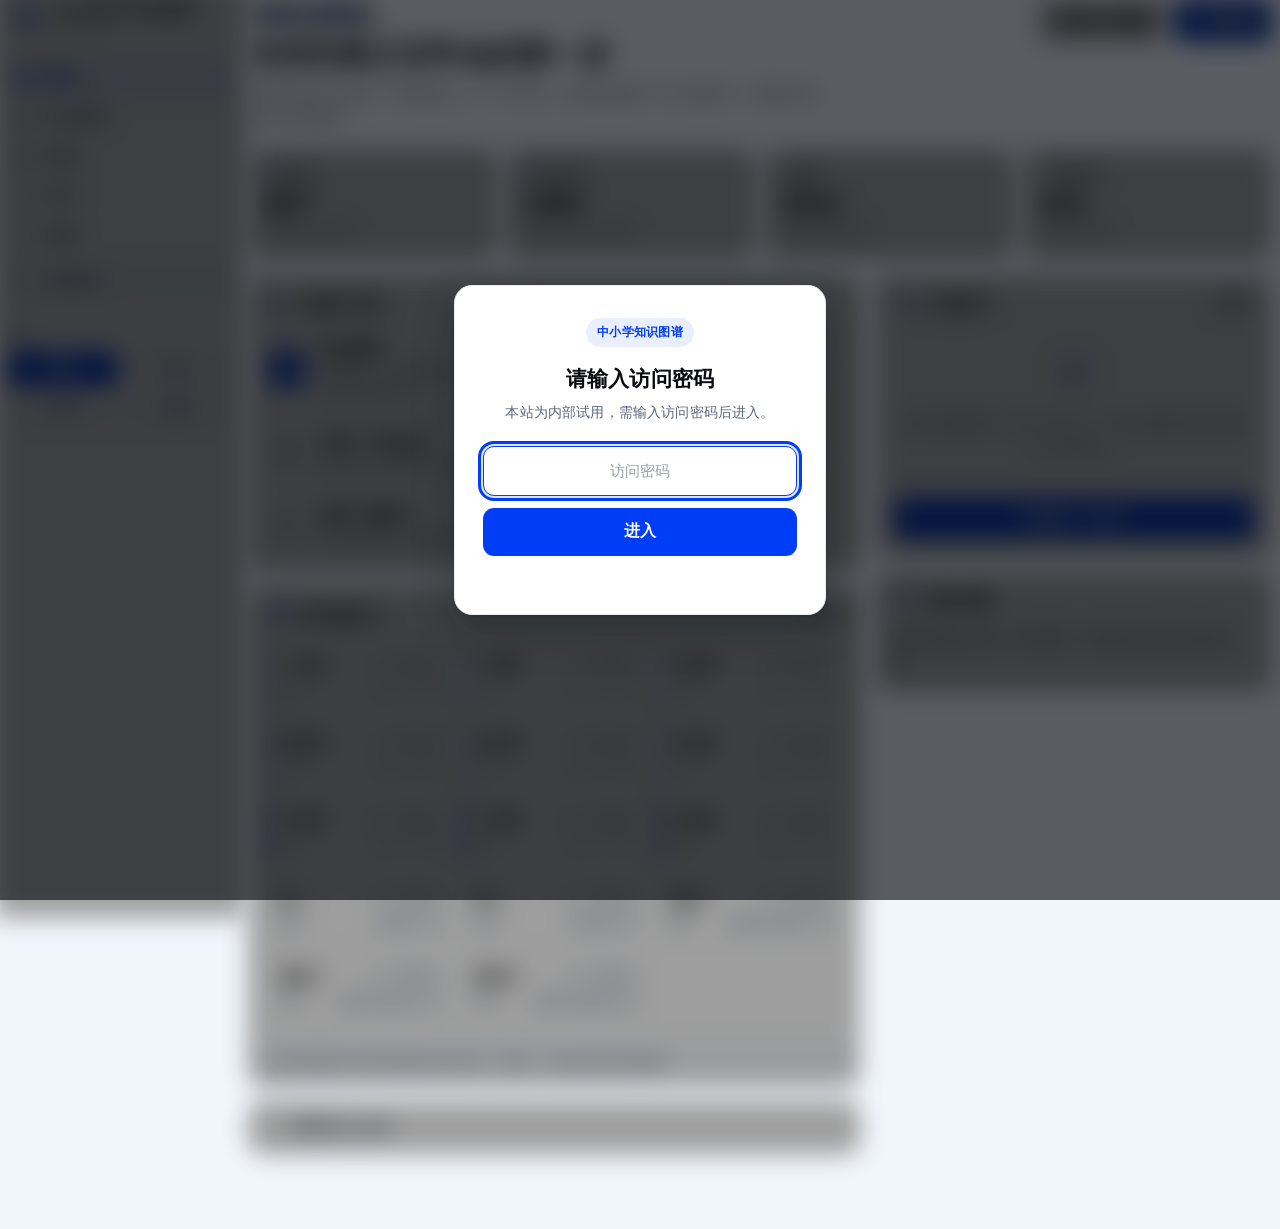
<file: index.html>
<!DOCTYPE html>
<html lang="zh-CN">
<head>
<meta charset="utf-8">
<meta name="viewport" content="width=device-width, initial-scale=1">
<link rel="stylesheet" href="assets/access-gate.css">
<script src="assets/access-gate.js"></script>
<title>中小学·高中知识图谱</title>
<meta name="description" content="数学（小学到高中）、语文（小学一至六年级）、英语（三年级到高中）和物理（初中、高中）的知识图谱。沿先修关系自适应出题，从选中的知识点往回找到薄弱根因。">
<link rel="icon" href="data:image/svg+xml,%3Csvg%20xmlns%3D%22http%3A%2F%2Fwww.w3.org%2F2000%2Fsvg%22%20viewBox%3D%220%200%2032%2032%22%3E%3Cpath%20fill%3D%22%23dff3ef%22%20stroke%3D%22%230f6e62%22%20stroke-width%3D%221.7%22%20stroke-linejoin%3D%22round%22%20d%3D%22M6.6%204.8H17L27.4%2015.2V25Q27.4%2027.4%2025.2%2027.4H6.6Q4.4%2027.4%204.4%2025.2V7Q4.4%204.8%206.6%204.8Z%22%2F%3E%3Cpath%20fill%3D%22%23ffffff%22%20d%3D%22M17.7%206.3%2026.1%2014.7H17.7Z%22%2F%3E%3Cpath%20fill%3D%22none%22%20stroke%3D%22%230f6e62%22%20stroke-width%3D%221.35%22%20stroke-linecap%3D%22round%22%20stroke-linejoin%3D%22round%22%20d%3D%22M17.7%206.3V14.7H26.1%22%2F%3E%3Cpath%20fill%3D%22none%22%20stroke%3D%22%230f6e62%22%20stroke-width%3D%222.15%22%20stroke-linecap%3D%22round%22%20stroke-linejoin%3D%22round%22%20d%3D%22M8.3%2024.2H12.4Q14.2%2024.2%2014.2%2022.4V20.2Q14.2%2018.6%2016%2018.6H18.8%22%2F%3E%3Cpath%20fill%3D%22%230f6e62%22%20d%3D%22M18.5%2016.85%2023%2018.6%2018.5%2020.35Z%22%2F%3E%3C%2Fsvg%3E">
<script>
(function () {
  var id = location.hash.replace(/^#/, '');
  try { id = decodeURIComponent(id); } catch (e) { return; }
  if (/^cnm_[A-Za-z0-9]+$/.test(id)) {
    document.documentElement.style.visibility = 'hidden';
    location.replace('explore/#' + encodeURIComponent(id));
  } else if (/^cne_[A-Za-z0-9]+$/.test(id)) {
    document.documentElement.style.visibility = 'hidden';
    location.replace('explore/?subject=english#' + encodeURIComponent(id));
  } else if (/^cnp_[A-Za-z0-9]+$/.test(id)) {
    document.documentElement.style.visibility = 'hidden';
    location.replace('explore/?subject=physics#' + encodeURIComponent(id));
  } else if (/^cnc_[A-Za-z0-9]+$/.test(id)) {
    document.documentElement.style.visibility = 'hidden';
    location.replace('explore/?subject=chinese#' + encodeURIComponent(id));
  }
})();
</script>
<link rel="stylesheet" href="assets/site.css">
<link rel="stylesheet" href="assets/poptrade.css">
<link rel="stylesheet" href="assets/cloud-sync.css">
<link rel="stylesheet" href="assets/pwa.css">
<link rel="stylesheet" href="assets/home-dash.css">
<link rel="stylesheet" href="assets/shell.css">
<link rel="manifest" href="manifest.webmanifest">
<link rel="apple-touch-icon" href="assets/icons/apple-touch-icon.png">
<meta name="theme-color" content="#003DF7">
<meta name="mobile-web-app-capable" content="yes">
<meta name="apple-mobile-web-app-capable" content="yes">
<meta name="apple-mobile-web-app-title" content="知识图谱">
</head>
<body class="page-home has-rail">
<header class="site-header">
  <a class="brand" href="./">
    <svg class="logo" viewBox="0 0 32 32" aria-hidden="true"><path fill="var(--logo-sheet)" stroke="currentColor" stroke-width="1.7" stroke-linejoin="round" d="M6.6 4.8H17L27.4 15.2V25Q27.4 27.4 25.2 27.4H6.6Q4.4 27.4 4.4 25.2V7Q4.4 4.8 6.6 4.8Z"/><path fill="var(--logo-fold)" d="M17.7 6.3 26.1 14.7H17.7Z"/><path fill="none" stroke="currentColor" stroke-width="1.35" stroke-linecap="round" stroke-linejoin="round" d="M17.7 6.3V14.7H26.1"/><path fill="none" stroke="currentColor" stroke-width="2.15" stroke-linecap="round" stroke-linejoin="round" d="M8.3 24.2H12.4Q14.2 24.2 14.2 22.4V20.2Q14.2 18.6 16 18.6H18.8"/><path fill="currentColor" d="M18.5 16.85 23 18.6 18.5 20.35Z"/></svg>
    <span class="brand-copy">
      <span class="brand-name">中小学·高中知识图谱</span>
      <span class="brand-kicker">学习路径</span>
    </span>
  </a>
  <nav class="site-nav" aria-label="主导航">
    <div class="page-links">
      <a class="nav-link active" href="./" aria-current="page">概览</a>
      <a class="nav-link" href="explore/">知识图谱</a>
      <a class="nav-link" href="diagnose/">诊断</a>
      <a class="nav-link" href="review/">复习</a>
      <a class="nav-link" href="children/">档案</a>
      <a class="nav-link resource-search-btn" href="https://pansgo.com" target="_blank" rel="noopener noreferrer" title="网盘资源搜索">
        <svg class="resource-search-ico" viewBox="0 0 16 16" aria-hidden="true"><path fill="currentColor" d="M11.5 10.4a5.5 5.5 0 1 0-1.1 1.1l3 3a.75.75 0 0 0 1.06-1.06zM7 11.5A4.5 4.5 0 1 1 7 2.5a4.5 4.5 0 0 1 0 9z"/></svg>资源搜索
      </a>
    </div>
    <div class="subject-switch" role="group" aria-label="学科">
      <a class="nav-link subject-link on" data-subject="math" href="./">数学</a>
      <a class="nav-link subject-link" data-subject="chinese" href="./?subject=chinese">语文</a>
      <a class="nav-link subject-link" data-subject="english" href="./?subject=english">英语</a>
      <a class="nav-link subject-link" data-subject="physics" href="./?subject=physics">物理</a>
    </div>
  </nav>
</header>

<main class="home">
  <div class="shell-head">
    <div class="shell-head-main">
      <p class="eyebrow">数学 · 小学到高中</p>
      <h1>先找到真正没学会的那一步</h1>
      <p class="shell-sub">沿着先修关系出题：答错就往上一个环节追，直到找到那个卡住的地方，再按年级排出补学顺序。</p>
    </div>
    <div class="shell-head-actions">
      <a class="btn" href="explore/" data-cta="explore">浏览知识图谱</a>
      <a class="btn btn-primary" href="diagnose/" data-cta="diagnose">开始诊断</a>
    </div>
  </div>

  <div class="pt-kpis" id="stats">
    <div class="pt-kpi is-blue">
      <div class="pt-kpi-label"><i class="pt-dot"></i>知识点</div>
      <div class="pt-kpi-value" id="n-topics">…</div>
      <div class="pt-kpi-meta">当前学科可诊断</div>
    </div>
    <div class="pt-kpi is-blue">
      <div class="pt-kpi-label"><i class="pt-dot"></i>先修关系</div>
      <div class="pt-kpi-value" id="n-edges">…</div>
      <div class="pt-kpi-meta">知识点之间的依赖边</div>
    </div>
    <div class="pt-kpi is-green">
      <div class="pt-kpi-label"><i class="pt-dot"></i>题库</div>
      <div class="pt-kpi-value" id="n-questions">…</div>
      <div class="pt-kpi-meta">用于自适应出题</div>
    </div>
    <div class="pt-kpi is-amber">
      <div class="pt-kpi-label"><i class="pt-dot"></i>课标条目</div>
      <div class="pt-kpi-value" id="n-standards">…</div>
      <div class="pt-kpi-meta">对应课程标准</div>
    </div>
  </div>
  <div id="load-error" class="load-error" hidden></div>

  <div class="home-split">
    <div class="home-main">

      <section class="pt-panel" aria-labelledby="launch-title">
        <div class="pt-panel-head">
          <h2 id="launch-title">
            <span class="pt-ico"><svg viewBox="0 0 24 24" fill="none" stroke="currentColor" stroke-width="1.9" stroke-linecap="round" stroke-linejoin="round" aria-hidden="true"><path d="M13 2 4.5 13.5H11l-1 8.5 8.5-11.5H12l1-8.5Z"/></svg></span>
            从哪儿开始
          </h2>
        </div>
        <div class="pt-panel-body launch-list">
          <a class="launch-row" href="diagnose/" data-cta="diagnose">
            <span class="launch-ico is-primary"><svg viewBox="0 0 24 24" fill="none" stroke="currentColor" stroke-width="1.8" stroke-linecap="round" stroke-linejoin="round" aria-hidden="true"><rect x="3" y="3.4" width="7.4" height="7.4" rx="1.6"/><rect x="13.6" y="3.4" width="7.4" height="7.4" rx="1.6"/><rect x="3" y="13.6" width="7.4" height="7.4" rx="1.6"/><rect x="13.6" y="13.6" width="7.4" height="7.4" rx="1.6"/></svg></span>
            <span class="launch-copy">
              <strong>开始诊断</strong>
              <small>选好孩子、年级和科目，直接开始。答错或不稳会沿先修往回追一层，低年级基础只在用到时才问。</small>
            </span>
            <span class="launch-go" aria-hidden="true">→</span>
          </a>
          <a class="launch-row" href="diagnose/?mode=single" data-cta="single">
            <span class="launch-ico"><svg viewBox="0 0 24 24" fill="none" stroke="currentColor" stroke-width="1.8" stroke-linecap="round" stroke-linejoin="round" aria-hidden="true"><circle cx="12" cy="12" r="8.6"/><circle cx="12" cy="12" r="3.1"/><path d="M12 1.6v3.8M12 18.6v3.8M1.6 12h3.8M18.6 12h3.8"/></svg></span>
            <span class="launch-copy">
              <strong>只查一个知识点</strong>
              <small>已经知道卡在哪个点？搜出来选为目标，答错就沿先修定位卡住的那一步。</small>
            </span>
            <span class="launch-go" aria-hidden="true">→</span>
          </a>
          <a class="launch-row" href="diagnose/?target=cnm_221&amp;demo=1" data-cta="demo">
            <span class="launch-ico"><svg viewBox="0 0 24 24" fill="none" stroke="currentColor" stroke-width="1.8" stroke-linecap="round" stroke-linejoin="round" aria-hidden="true"><circle cx="12" cy="12" r="9"/><path d="M10.2 8.6 16 12l-5.8 3.4V8.6Z" fill="currentColor" stroke="none"/></svg></span>
            <span class="launch-copy">
              <strong>先看一遍演示</strong>
              <small>拿「配方法」走完整个流程，看看诊断结果长什么样。</small>
            </span>
            <span class="launch-go" aria-hidden="true">→</span>
          </a>
        </div>
      </section>

      <section class="pt-panel" aria-labelledby="grade-title">
        <div class="pt-panel-head">
          <h2 id="grade-title">
            <span class="pt-ico"><svg viewBox="0 0 24 24" fill="none" stroke="currentColor" stroke-width="1.9" stroke-linecap="round" stroke-linejoin="round" aria-hidden="true"><path d="M4 5.2h7v14H4zM13 5.2h7v14h-7z"/><path d="M4 9.4h7M13 9.4h7"/></svg></span>
            按年级进入
          </h2>
          <span class="pt-pill is-gray" id="grade-hint">图谱</span>
        </div>
        <div class="pt-panel-body">
          <div class="grade-grid" id="grades" aria-busy="true"></div>
        </div>
        <div class="pt-panel-foot">点年级直接打开该年级的知识点目录，再挑一个具体内容开始诊断。</div>
      </section>

      <details class="pt-panel home-steps">
        <summary>诊断是怎么走的</summary>
        <div class="pt-panel-body">
          <ol class="steps">
            <li>
              <span class="step-no">1</span>
              <h3>选知识点</h3>
              <p>数学从一年级到高中必修和选择性必修，语文从一年级到六年级，英语从三年级到高中，物理从八年级上册到高中选择性必修第三册。搜索或按册、章找到想检查的内容。</p>
            </li>
            <li>
              <span class="step-no">2</span>
              <h3>自适应答题</h3>
              <p>先问目标本身。答错再出一道同级或更容易的题，仍然错才沿着先修往回追。</p>
            </li>
            <li>
              <span class="step-no">3</span>
              <h3>找到根因和学习路径</h3>
              <p>标出薄弱根因和不稳的点，并按年级从低到高排出建议补学的顺序。</p>
            </li>
          </ol>
        </div>
      </details>
    </div>

    <aside class="home-side">
      <section class="pt-panel" id="kid-panel" aria-labelledby="kid-title">
        <div class="pt-panel-head">
          <h2 id="kid-title">
            <span class="pt-ico"><svg viewBox="0 0 24 24" fill="none" stroke="currentColor" stroke-width="1.9" stroke-linecap="round" stroke-linejoin="round" aria-hidden="true"><path d="M16 21v-2a4.2 4.2 0 0 0-4.2-4.2H8.2A4.2 4.2 0 0 0 4 16.8V21"/><circle cx="10" cy="7.4" r="3.6"/><path d="M18.4 14.6a3.7 3.7 0 0 0 0-6.8"/></svg></span>
            当前孩子
          </h2>
          <a class="pt-pill is-gray" href="children/" style="text-decoration:none">档案</a>
        </div>
        <div class="pt-panel-body" id="kid-body">
          <p class="muted small" style="margin:0">正在读取本机档案…</p>
        </div>
      </section>

      <section class="pt-panel" id="recent-panel" aria-labelledby="recent-title">
        <div class="pt-panel-head">
          <h2 id="recent-title">
            <span class="pt-ico"><svg viewBox="0 0 24 24" fill="none" stroke="currentColor" stroke-width="1.9" stroke-linecap="round" stroke-linejoin="round" aria-hidden="true"><circle cx="12" cy="12" r="8.6"/><path d="M12 7.4V12l3.2 2"/></svg></span>
            最近诊断
          </h2>
        </div>
        <div class="pt-panel-body" id="recent-body">
          <p class="muted small" style="margin:0">还没有诊断记录。</p>
        </div>
      </section>

    </aside>
  </div>
</main>
<script src="assets/home.js"></script>
<script src="assets/stats-config.js"></script>
<script src="assets/stats.js"></script>
<script src="assets/children.js"></script>
<script src="assets/home-dash.js"></script>
<script defer src="assets/vendor/workbuddy-cloud-sdk.js" onerror="window.__CNM_SDK_FAILED=1"></script>
<script defer src="assets/cloud-config.js"></script>
<script defer src="assets/cloud-sync.js"></script>
<script src="assets/pwa.js"></script>
<script src="assets/shell.js"></script>
</body>
</html>
</file>
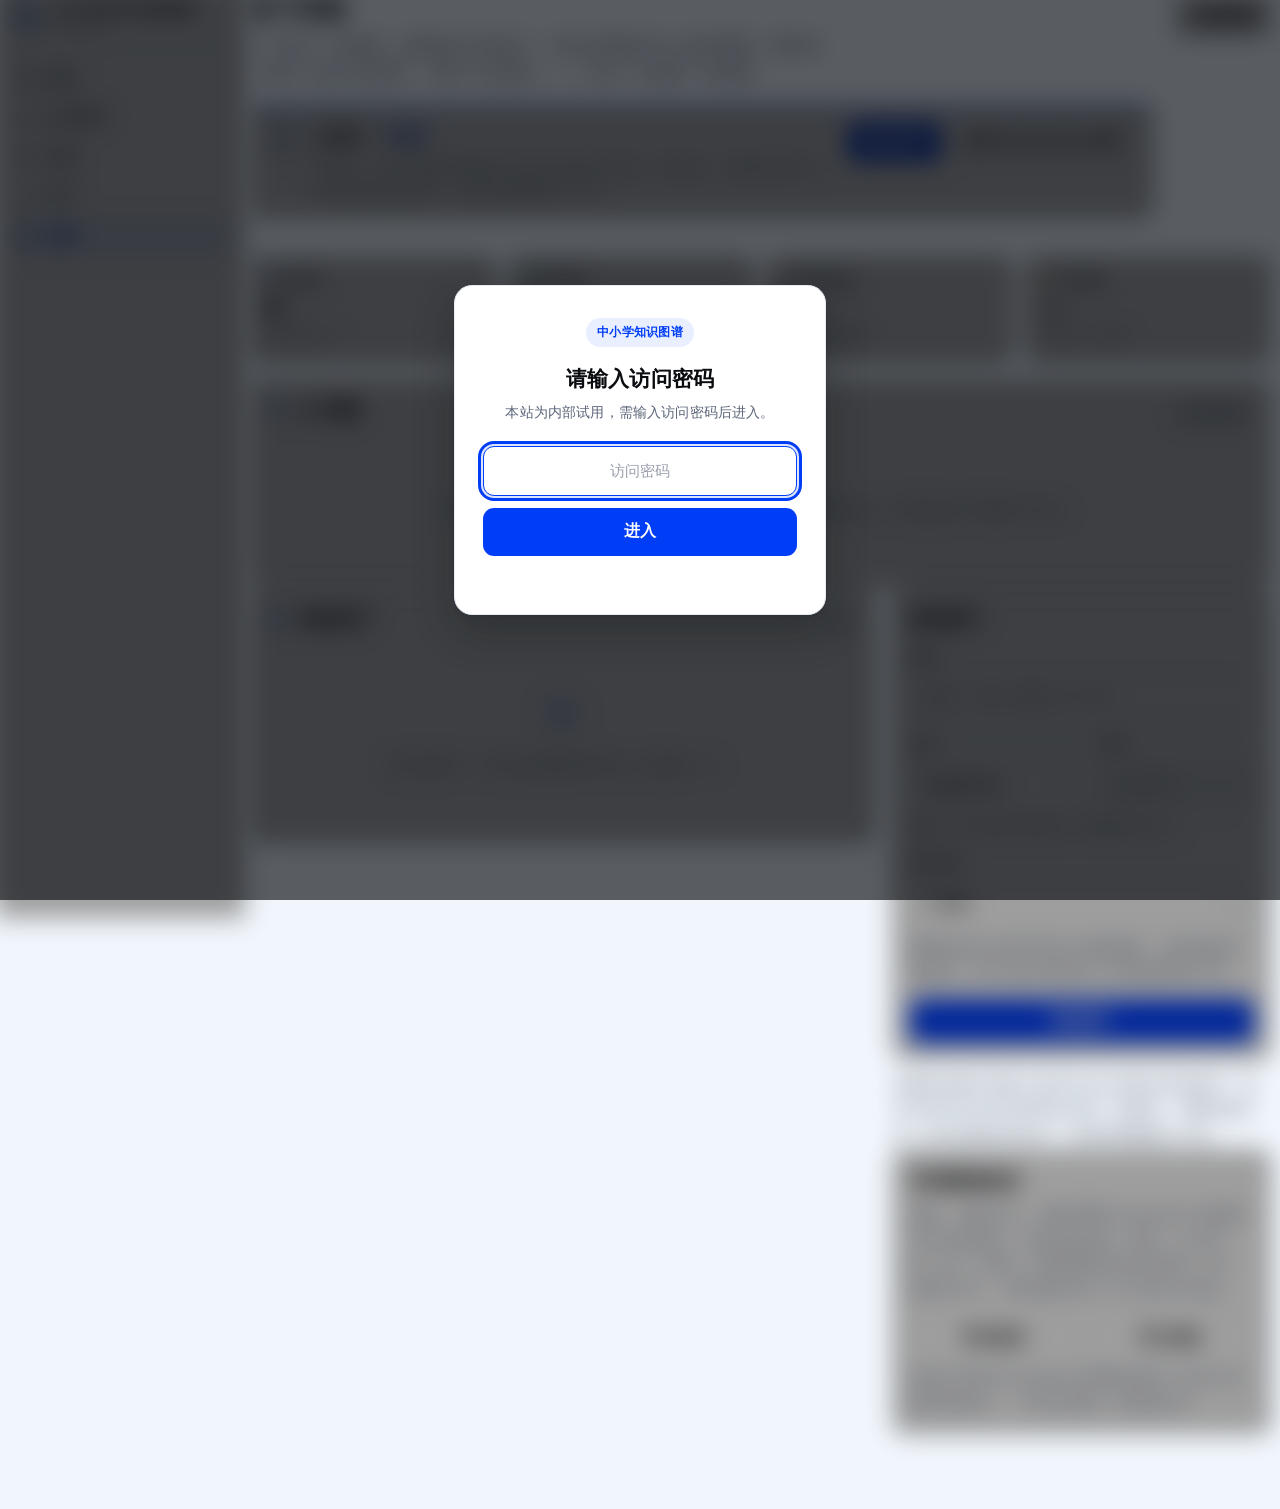
<file: children/index.html>
<!DOCTYPE html>
<html lang="zh-CN">
<head>
<meta charset="utf-8">
<meta name="viewport" content="width=device-width, initial-scale=1, viewport-fit=cover">
<link rel="stylesheet" href="../assets/access-gate.css">
<script src="../assets/access-gate.js"></script>
<title>孩子档案 · 中小学·高中知识图谱</title>
<link rel="icon" href="data:image/svg+xml,%3Csvg%20xmlns%3D%22http%3A%2F%2Fwww.w3.org%2F2000%2Fsvg%22%20viewBox%3D%220%200%2032%2032%22%3E%3Cpath%20fill%3D%22%23dff3ef%22%20stroke%3D%22%230f6e62%22%20stroke-width%3D%221.7%22%20stroke-linejoin%3D%22round%22%20d%3D%22M6.6%204.8H17L27.4%2015.2V25Q27.4%2027.4%2025.2%2027.4H6.6Q4.4%2027.4%204.4%2025.2V7Q4.4%204.8%206.6%204.8Z%22%2F%3E%3Cpath%20fill%3D%22%23ffffff%22%20d%3D%22M17.7%206.3%2026.1%2014.7H17.7Z%22%2F%3E%3Cpath%20fill%3D%22none%22%20stroke%3D%22%230f6e62%22%20stroke-width%3D%221.35%22%20stroke-linecap%3D%22round%22%20stroke-linejoin%3D%22round%22%20d%3D%22M17.7%206.3V14.7H26.1%22%2F%3E%3Cpath%20fill%3D%22none%22%20stroke%3D%22%230f6e62%22%20stroke-width%3D%222.15%22%20stroke-linecap%3D%22round%22%20stroke-linejoin%3D%22round%22%20d%3D%22M8.3%2024.2H12.4Q14.2%2024.2%2014.2%2022.4V20.2Q14.2%2018.6%2016%2018.6H18.8%22%2F%3E%3Cpath%20fill%3D%22%230f6e62%22%20d%3D%22M18.5%2016.85%2023%2018.6%2018.5%2020.35Z%22%2F%3E%3C%2Fsvg%3E">
<link rel="manifest" href="../manifest.webmanifest">
<link rel="apple-touch-icon" href="../assets/icons/apple-touch-icon.png">
<meta name="theme-color" content="#003DF7">
<meta name="mobile-web-app-capable" content="yes">
<meta name="apple-mobile-web-app-capable" content="yes">
<meta name="apple-mobile-web-app-title" content="知识图谱">
<link rel="stylesheet" href="../assets/site.css">
<link rel="stylesheet" href="../assets/poptrade.css">
<link rel="stylesheet" href="../assets/pwa.css">
<link rel="stylesheet" href="children.css">
<link rel="stylesheet" href="../assets/cloud-sync.css">
<link rel="stylesheet" href="../assets/shell.css">
</head>
<body class="page-kids has-rail" data-page="children">
<header class="site-header">
  <a class="brand" href="../">
    <svg class="logo" viewBox="0 0 32 32" aria-hidden="true"><path fill="var(--logo-sheet)" stroke="currentColor" stroke-width="1.7" stroke-linejoin="round" d="M6.6 4.8H17L27.4 15.2V25Q27.4 27.4 25.2 27.4H6.6Q4.4 27.4 4.4 25.2V7Q4.4 4.8 6.6 4.8Z"/><path fill="var(--logo-fold)" d="M17.7 6.3 26.1 14.7H17.7Z"/><path fill="none" stroke="currentColor" stroke-width="1.35" stroke-linecap="round" stroke-linejoin="round" d="M17.7 6.3V14.7H26.1"/><path fill="none" stroke="currentColor" stroke-width="2.15" stroke-linecap="round" stroke-linejoin="round" d="M8.3 24.2H12.4Q14.2 24.2 14.2 22.4V20.2Q14.2 18.6 16 18.6H18.8"/><path fill="currentColor" d="M18.5 16.85 23 18.6 18.5 20.35Z"/></svg>
    <span class="brand-copy">
      <span class="brand-name">中小学·高中知识图谱</span>
      <span class="brand-kicker">学习路径</span>
    </span>
  </a>
  <nav class="site-nav" aria-label="主导航">
    <div class="page-links">
      <a class="nav-link" href="../">概览</a>
      <a class="nav-link" href="../explore/">知识图谱</a>
      <a class="nav-link" href="../diagnose/">诊断</a>
      <a class="nav-link" href="../review/">复习</a>
      <a class="nav-link active" href="./" aria-current="page">档案</a>
    </div>
  </nav>
</header>
<main class="kids pt-page" id="root">
  <div class="pt-page-head">
    <div>
      <h1>孩子档案</h1>
      <p class="lede">一个孩子一份档案。诊断选好当前孩子，每次结果都会并入他的档案，累积成「哪几个知识点掌握了、哪几个还薄弱」——不是一次诊断一份档案。</p>
    </div>
    <div class="pt-page-actions">
      <a class="btn" href="../diagnose/">去做诊断</a>
    </div>
  </div>
  <p id="back" class="quiet-link" hidden></p>
  <div id="overview" class="pt-kpis" aria-label="档案总览"></div>
  <div id="progress"></div>
  <div id="usage"></div>
  <div class="pt-split">
    <section class="pt-panel" aria-labelledby="kids-title">
      <div class="pt-panel-head">
        <h2 id="kids-title">
          <span class="pt-ico"><svg viewBox="0 0 24 24" fill="none" stroke="currentColor" stroke-width="1.9" stroke-linecap="round" stroke-linejoin="round" aria-hidden="true"><path d="M15.5 20v-1.6a4 4 0 0 0-4-4h-5a4 4 0 0 0-4 4V20"/><circle cx="8.5" cy="7" r="3.4"/><path d="M17.2 12.6a3.3 3.3 0 0 0 0-6.2"/><path d="M21.5 20v-1.5a3.7 3.7 0 0 0-2.6-3.5"/></svg></span>
          我的孩子
        </h2>
        <span class="pt-pill is-gray" id="kid-count">0 个</span>
      </div>
      <div class="pt-panel-body">
        <div id="list" aria-live="polite"></div>
      </div>
    </section>
    <aside class="pt-side">
      <section class="kid-form" id="form-card" aria-labelledby="form-title">
        <h2 id="form-title">添加孩子</h2>
        <form id="form" novalidate>
          <label for="f-name">昵称</label>
          <input id="f-name" type="text" maxlength="12" autocomplete="off" placeholder="例如：小满（最多 12 个字）">
          <div class="form-pair">
            <div>
              <label for="f-grade">年级</label>
              <select id="f-grade"></select>
            </div>
            <div>
              <label for="f-term">学期</label>
              <select id="f-term"></select>
            </div>
          </div>
          <p class="muted small" id="term-note">诊断、复习默认落在这一册的知识点上。</p>
          <label for="f-book">教材版本</label>
          <select id="f-book"></select>
          <p class="muted small" id="book-note">图谱的知识点和章节按人教版编排。选其他版本也能用，章节名称可能和手上的教材略有不同。</p>
          <p class="err" id="f-error" role="alert" hidden></p>
          <div class="form-actions">
            <button type="submit" class="primary" id="f-submit">添加孩子</button>
            <button type="button" id="f-cancel" hidden>取消编辑</button>
          </div>
        </form>
      </section>
      <p class="muted small kid-note">档案和诊断记录默认保存在这台设备的浏览器里；登录云同步后会自动保存到云端，换设备、清缓存都不丢，多台设备自动合并。未登录时数据不上传。</p>
    </aside>
  </div>
</main>
<script src="../assets/children.js"></script>
<script src="../assets/scope.js"></script>
<script defer src="../assets/vendor/workbuddy-cloud-sdk.js" onerror="window.__CNM_SDK_FAILED=1"></script>
<script defer src="../assets/cloud-config.js"></script>
<script defer src="../assets/cloud-sync.js"></script>
<script src="../assets/usage.js"></script>
<script src="page.js"></script>
<script src="graph-edit.js"></script>
<script src="../assets/stats-config.js"></script>
<script src="../assets/stats.js"></script>
<script src="../assets/pwa.js"></script>
<script src="../assets/shell.js"></script>
</body>
</html>
</file>
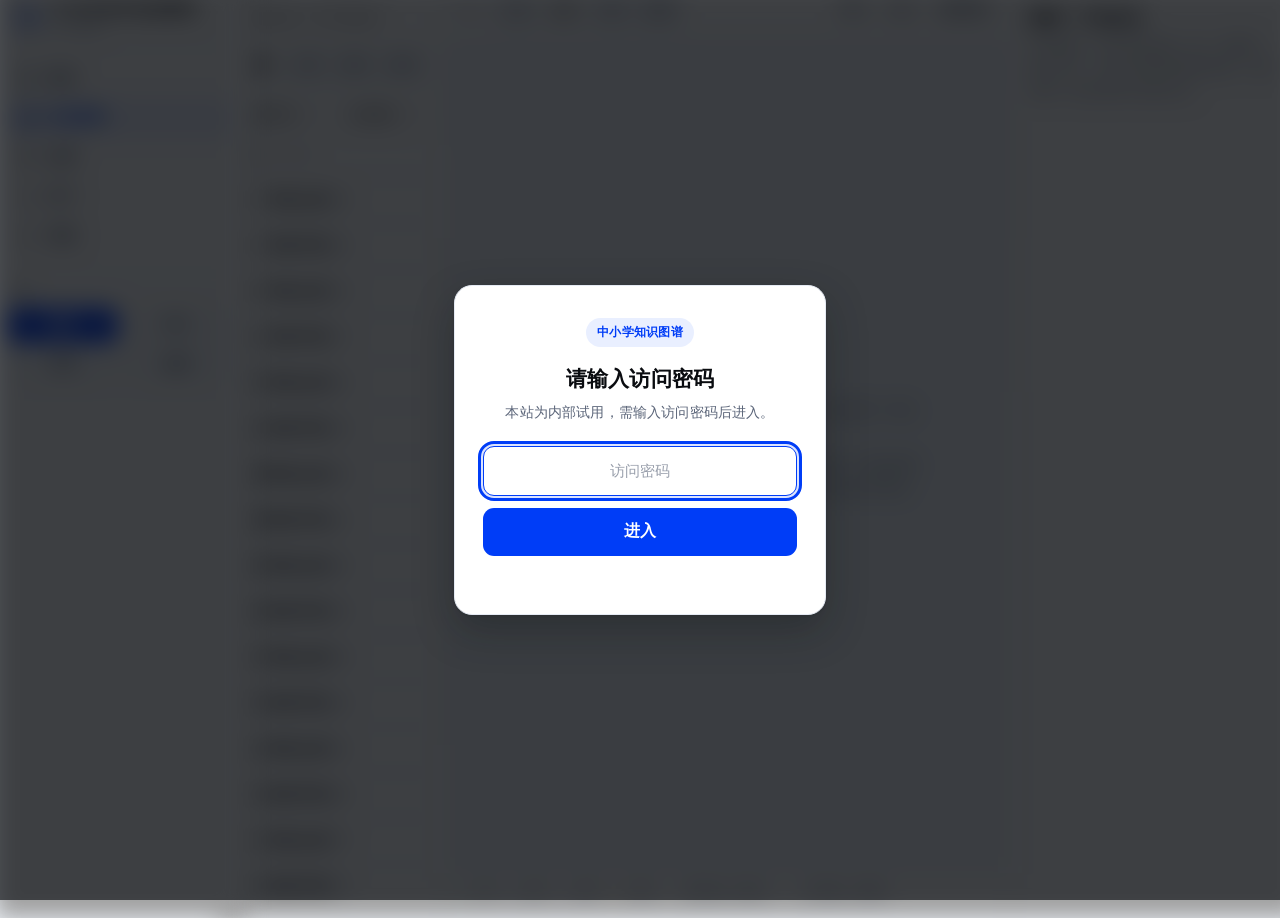
<file: explore/index.html>
<!DOCTYPE html>
<html lang="zh-CN">
<head>
<meta charset="utf-8">
<meta name="viewport" content="width=device-width, initial-scale=1">
<link rel="stylesheet" href="../assets/access-gate.css">
<script src="../assets/access-gate.js"></script>
<title>知识图谱 · 中小学·高中知识图谱</title>
<link rel="icon" href="data:image/svg+xml,%3Csvg%20xmlns%3D%22http%3A%2F%2Fwww.w3.org%2F2000%2Fsvg%22%20viewBox%3D%220%200%2032%2032%22%3E%3Cpath%20fill%3D%22%23dff3ef%22%20stroke%3D%22%230f6e62%22%20stroke-width%3D%221.7%22%20stroke-linejoin%3D%22round%22%20d%3D%22M6.6%204.8H17L27.4%2015.2V25Q27.4%2027.4%2025.2%2027.4H6.6Q4.4%2027.4%204.4%2025.2V7Q4.4%204.8%206.6%204.8Z%22%2F%3E%3Cpath%20fill%3D%22%23ffffff%22%20d%3D%22M17.7%206.3%2026.1%2014.7H17.7Z%22%2F%3E%3Cpath%20fill%3D%22none%22%20stroke%3D%22%230f6e62%22%20stroke-width%3D%221.35%22%20stroke-linecap%3D%22round%22%20stroke-linejoin%3D%22round%22%20d%3D%22M17.7%206.3V14.7H26.1%22%2F%3E%3Cpath%20fill%3D%22none%22%20stroke%3D%22%230f6e62%22%20stroke-width%3D%222.15%22%20stroke-linecap%3D%22round%22%20stroke-linejoin%3D%22round%22%20d%3D%22M8.3%2024.2H12.4Q14.2%2024.2%2014.2%2022.4V20.2Q14.2%2018.6%2016%2018.6H18.8%22%2F%3E%3Cpath%20fill%3D%22%230f6e62%22%20d%3D%22M18.5%2016.85%2023%2018.6%2018.5%2020.35Z%22%2F%3E%3C%2Fsvg%3E">
<link rel="stylesheet" href="../assets/site.css">
<link rel="stylesheet" href="../assets/poptrade.css">
<link rel="stylesheet" href="../assets/explore.css">
<link rel="stylesheet" href="../assets/explore-pt.css">
<link rel="manifest" href="../manifest.webmanifest">
<link rel="apple-touch-icon" href="../assets/icons/apple-touch-icon.png">
<meta name="theme-color" content="#003DF7">
<meta name="mobile-web-app-capable" content="yes">
<meta name="apple-mobile-web-app-capable" content="yes">
<meta name="apple-mobile-web-app-title" content="知识图谱">
<link rel="stylesheet" href="../assets/pwa.css">
<link rel="stylesheet" href="../assets/shell.css">
</head>
<body class="page-explore has-rail">
<header class="site-header">
  <a class="brand" href="../">
    <svg class="logo" viewBox="0 0 32 32" aria-hidden="true"><path fill="var(--logo-sheet)" stroke="currentColor" stroke-width="1.7" stroke-linejoin="round" d="M6.6 4.8H17L27.4 15.2V25Q27.4 27.4 25.2 27.4H6.6Q4.4 27.4 4.4 25.2V7Q4.4 4.8 6.6 4.8Z"/><path fill="var(--logo-fold)" d="M17.7 6.3 26.1 14.7H17.7Z"/><path fill="none" stroke="currentColor" stroke-width="1.35" stroke-linecap="round" stroke-linejoin="round" d="M17.7 6.3V14.7H26.1"/><path fill="none" stroke="currentColor" stroke-width="2.15" stroke-linecap="round" stroke-linejoin="round" d="M8.3 24.2H12.4Q14.2 24.2 14.2 22.4V20.2Q14.2 18.6 16 18.6H18.8"/><path fill="currentColor" d="M18.5 16.85 23 18.6 18.5 20.35Z"/></svg>
    <span class="brand-copy">
      <span class="brand-name">中小学·高中知识图谱</span>
      <span class="brand-kicker">学习路径</span>
    </span>
  </a>
  <nav class="site-nav" aria-label="主导航">
    <div class="subject-switch" role="group" aria-label="学科">
      <a class="nav-link subject-link on" data-subject="math" href="./">数学</a>
      <a class="nav-link subject-link" data-subject="chinese" href="./?subject=chinese">语文</a>
      <a class="nav-link subject-link" data-subject="english" href="./?subject=english">英语</a>
      <a class="nav-link subject-link" data-subject="physics" href="./?subject=physics">物理</a>
    </div>
    <div class="page-links">
      <a class="nav-link" href="../">概览</a>
      <a class="nav-link back active" href="./" aria-current="page">知识图谱</a>
      <a class="nav-link" href="../diagnose/">诊断</a>
      <a class="nav-link" href="../review/">复习</a>
      <a class="nav-link" href="../children/">档案</a>
    </div>
  </nav>
</header>
<div class="explore">
  <div class="explore-mobile-bar">
    <button type="button" id="list-toggle" class="list-toggle" aria-expanded="false" aria-controls="side">知识点目录</button>
  </div>
  <aside id="side" class="side">
    <div class="side-tools">
      <input id="q" type="search" placeholder="搜索名称、章节或编号" autocomplete="off" aria-label="搜索知识点">
      <div class="stage-tabs" id="stage-tabs" role="tablist" aria-label="学段">
        <button type="button" class="stage-tab on" data-stage="" aria-selected="true">全部</button>
        <button type="button" class="stage-tab" data-stage="p" aria-selected="false">小学</button>
        <button type="button" class="stage-tab" data-stage="j" aria-selected="false">初中</button>
        <button type="button" class="stage-tab" data-stage="h" aria-selected="false">高中</button>
      </div>
      <div class="filter-row">
        <select id="fGrade" aria-label="年级">
          <option value="">全部年级</option>
          <option value="1">一年级</option><option value="2">二年级</option><option value="3">三年级</option>
          <option value="4">四年级</option><option value="5">五年级</option><option value="6">六年级</option>
          <option value="7">七年级</option><option value="8">八年级</option><option value="9">九年级</option>
          <option value="10">高一（必修第一册）</option><option value="11">高二（必修第二册）</option>
          <option value="12">选必一（选择性必修第一册）</option><option value="13">选必二（选择性必修第二册）</option><option value="14">选必三（选择性必修第三册）</option>
        </select>
        <select id="fDomain" aria-label="领域"><option value="">全部领域</option></select>
      </div>
      <div id="count" class="count">正在加载…</div>
    </div>
    <div id="list" class="list"><p class="muted" style="padding:12px">正在加载知识点…</p></div>
  </aside>
  <section class="graph-pane" aria-label="局部先修图">
    <div class="graph-toolbar">
      <div class="depth" id="depth-switch" role="group" aria-label="向上先修层数">
        <span class="depth-label">向上</span>
        <div class="seg">
          <button type="button" data-depth="1" aria-pressed="false" aria-label="1 层"><span class="wide-only">1 层</span><span class="narrow-only">1层</span></button>
          <button type="button" data-depth="2" class="on" aria-pressed="true" aria-label="2 层"><span class="wide-only">2 层</span><span class="narrow-only">2层</span></button>
          <button type="button" data-depth="3" aria-pressed="false" aria-label="3 层"><span class="wide-only">3 层</span><span class="narrow-only">3层</span></button>
          <button type="button" data-depth="all" aria-pressed="false" aria-label="全部">全部</button>
        </div>
      </div>
      <div class="zoom-tools" role="group" aria-label="缩放">
        <button type="button" id="btn-zoom-out" aria-label="缩小" title="缩小"><svg class="zoom-ico" viewBox="0 0 24 24" aria-hidden="true" focusable="false"><circle cx="10" cy="10" r="6" fill="none" stroke="currentColor" stroke-width="2"/><path d="M14.6 14.6 19.5 19.5M7.4 10h5.2" fill="none" stroke="currentColor" stroke-width="2" stroke-linecap="round"/></svg><span class="zoom-label">缩小</span></button>
        <button type="button" id="btn-zoom-in" aria-label="放大" title="放大"><svg class="zoom-ico" viewBox="0 0 24 24" aria-hidden="true" focusable="false"><circle cx="10" cy="10" r="6" fill="none" stroke="currentColor" stroke-width="2"/><path d="M14.6 14.6 19.5 19.5M7.4 10h5.2M10 7.4v5.2" fill="none" stroke="currentColor" stroke-width="2" stroke-linecap="round"/></svg><span class="zoom-label">放大</span></button>
        <button type="button" id="btn-fit" aria-label="适配画面" title="适配画面"><svg class="zoom-ico" viewBox="0 0 24 24" aria-hidden="true" focusable="false"><path d="M4 9V5.5A1.5 1.5 0 0 1 5.5 4H9M15 4h3.5A1.5 1.5 0 0 1 20 5.5V9M20 15v3.5a1.5 1.5 0 0 1-1.5 1.5H15M9 20H5.5A1.5 1.5 0 0 1 4 18.5V15" fill="none" stroke="currentColor" stroke-width="2" stroke-linecap="round"/></svg><span class="zoom-label">适配画面</span></button>
      </div>
    </div>
    <p id="graph-fold" class="graph-fold" hidden></p>
    <div id="graph-stage" class="graph-stage">
      <div id="cy" hidden role="img" aria-label="选中知识点的局部先修图"></div>
      <div id="graph-empty" class="graph-empty">
        <p>选一个知识点后，这里只画它附近的先修，以及后面一层会用到它的知识点。</p>
        <p class="muted">不会一次铺开全部知识点。点节点可以换选中项，滚轮或拖动可以缩放、平移。名称太长会省略，悬停或点按可看全名。</p>
        <button type="button" id="pick-sample" class="btn btn-primary">先看看「配方法」</button>
      </div>
      <div id="node-tip" class="node-tip" role="tooltip" hidden></div>
    </div>
    <ul class="legend">
      <li><i class="swatch sw-p"></i>小学</li>
      <li><i class="swatch sw-j"></i>初中</li>
      <li><i class="swatch sw-h"></i>高中</li>
      <li><i class="swatch sw-c"></i>当前</li>
      <li><i class="swatch line-hard"></i>硬先修（实线）</li>
      <li><i class="swatch line-soft"></i>软先修（虚线）</li>
    </ul>
    <p id="graph-meta" class="graph-meta"></p>
  </section>
  <aside id="detail" class="detail"><p class="muted">正在加载…</p></aside>
</div>
<script src="../assets/vendor/cytoscape.min.js"></script>
<script src="../assets/vendor/dagre.min.js"></script>
<script src="../assets/vendor/cytoscape-dagre.js"></script>
<script src="app.js"></script>
<script src="../assets/stats-config.js"></script>
<script src="../assets/stats.js"></script>
<script src="../assets/pwa.js"></script>
<script src="../assets/shell.js"></script>
</body>
</html>
</file>
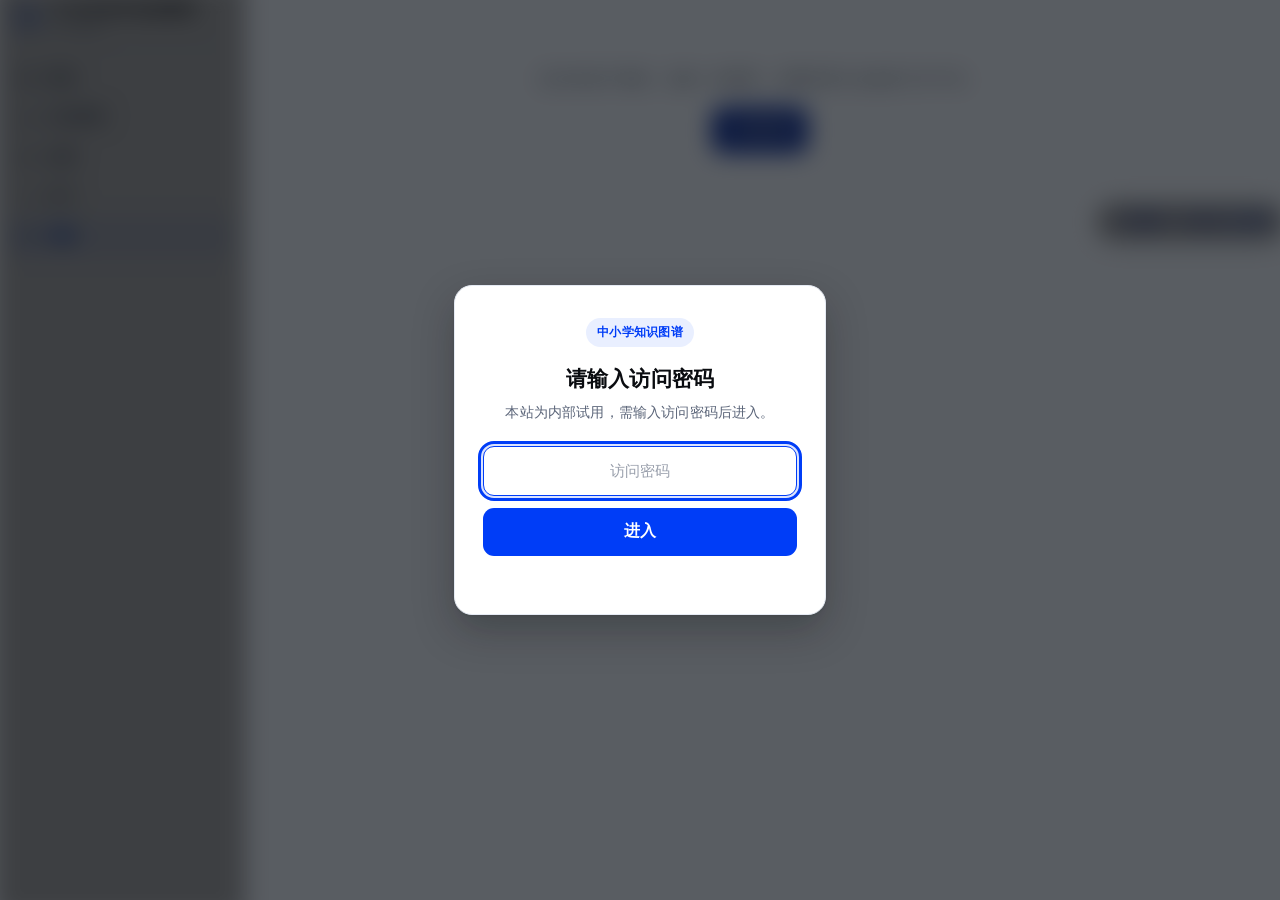
<file: children/history.html>
<!DOCTYPE html>
<html lang="zh-CN">
<head>
<meta charset="utf-8">
<meta name="viewport" content="width=device-width, initial-scale=1, viewport-fit=cover">
<link rel="stylesheet" href="../assets/access-gate.css">
<script src="../assets/access-gate.js"></script>
<title>孩子档案 · 中小学·高中知识图谱</title>
<link rel="icon" href="data:image/svg+xml,%3Csvg%20xmlns%3D%22http%3A%2F%2Fwww.w3.org%2F2000%2Fsvg%22%20viewBox%3D%220%200%2032%2032%22%3E%3Cpath%20fill%3D%22%23dff3ef%22%20stroke%3D%22%230f6e62%22%20stroke-width%3D%221.7%22%20stroke-linejoin%3D%22round%22%20d%3D%22M6.6%204.8H17L27.4%2015.2V25Q27.4%2027.4%2025.2%2027.4H6.6Q4.4%2027.4%204.4%2025.2V7Q4.4%204.8%206.6%204.8Z%22%2F%3E%3Cpath%20fill%3D%22%23ffffff%22%20d%3D%22M17.7%206.3%2026.1%2014.7H17.7Z%22%2F%3E%3Cpath%20fill%3D%22none%22%20stroke%3D%22%230f6e62%22%20stroke-width%3D%221.35%22%20stroke-linecap%3D%22round%22%20stroke-linejoin%3D%22round%22%20d%3D%22M17.7%206.3V14.7H26.1%22%2F%3E%3Cpath%20fill%3D%22none%22%20stroke%3D%22%230f6e62%22%20stroke-width%3D%222.15%22%20stroke-linecap%3D%22round%22%20stroke-linejoin%3D%22round%22%20d%3D%22M8.3%2024.2H12.4Q14.2%2024.2%2014.2%2022.4V20.2Q14.2%2018.6%2016%2018.6H18.8%22%2F%3E%3Cpath%20fill%3D%22%230f6e62%22%20d%3D%22M18.5%2016.85%2023%2018.6%2018.5%2020.35Z%22%2F%3E%3C%2Fsvg%3E">
<link rel="manifest" href="../manifest.webmanifest">
<link rel="apple-touch-icon" href="../assets/icons/apple-touch-icon.png">
<meta name="theme-color" content="#003DF7">
<meta name="mobile-web-app-capable" content="yes">
<meta name="apple-mobile-web-app-capable" content="yes">
<meta name="apple-mobile-web-app-title" content="知识图谱">
<link rel="stylesheet" href="../assets/site.css">
<link rel="stylesheet" href="../assets/poptrade.css">
<link rel="stylesheet" href="../assets/pwa.css">
<link rel="stylesheet" href="children.css">
<link rel="stylesheet" href="../assets/cloud-sync.css">
<link rel="stylesheet" href="../assets/shell.css">
</head>
<body class="page-kids has-rail" data-page="history">
<header class="site-header">
  <a class="brand" href="../">
    <svg class="logo" viewBox="0 0 32 32" aria-hidden="true"><path fill="var(--logo-sheet)" stroke="currentColor" stroke-width="1.7" stroke-linejoin="round" d="M6.6 4.8H17L27.4 15.2V25Q27.4 27.4 25.2 27.4H6.6Q4.4 27.4 4.4 25.2V7Q4.4 4.8 6.6 4.8Z"/><path fill="var(--logo-fold)" d="M17.7 6.3 26.1 14.7H17.7Z"/><path fill="none" stroke="currentColor" stroke-width="1.35" stroke-linecap="round" stroke-linejoin="round" d="M17.7 6.3V14.7H26.1"/><path fill="none" stroke="currentColor" stroke-width="2.15" stroke-linecap="round" stroke-linejoin="round" d="M8.3 24.2H12.4Q14.2 24.2 14.2 22.4V20.2Q14.2 18.6 16 18.6H18.8"/><path fill="currentColor" d="M18.5 16.85 23 18.6 18.5 20.35Z"/></svg>
    <span class="brand-copy">
      <span class="brand-name">中小学·高中知识图谱</span>
      <span class="brand-kicker">学习路径</span>
    </span>
  </a>
  <nav class="site-nav" aria-label="主导航">
    <div class="page-links">
      <a class="nav-link" href="../">概览</a>
      <a class="nav-link" href="../explore/">知识图谱</a>
      <a class="nav-link" href="../diagnose/">诊断</a>
      <a class="nav-link" href="../review/">复习</a>
      <a class="nav-link active" href="./" aria-current="page">档案</a>
    </div>
  </nav>
</header>
<main class="kids pf" id="root">
  <div id="head"></div>
  <div id="content" aria-live="polite"><p class="muted">加载中……</p></div>
</main>
<script src="../assets/children.js"></script>
<script src="../assets/scope.js"></script>
<script defer src="../assets/vendor/workbuddy-cloud-sdk.js" onerror="window.__CNM_SDK_FAILED=1"></script>
<script defer src="../assets/cloud-config.js"></script>
<script defer src="../assets/cloud-sync.js"></script>
<script src="history.js"></script>
<script src="../assets/stats-config.js"></script>
<script src="../assets/stats.js"></script>
<script src="../assets/pwa.js"></script>
<script src="../assets/shell.js"></script>
</body>
</html>
</file>
<file: assets/access-gate.css>
/* 访问密码门样式：全屏遮罩 + 居中卡片。与 site.css 的设计变量保持一致，并带兜底值。 */

/* 未通过时：正文可见但模糊到不可读，且不可交互；遮罩卡片保持清晰 */
html.cnm-gate-locked body > *:not(.cnm-gate-mask) {
  filter: blur(12px) brightness(.62);
  transform: scale(1.04);
  transform-origin: center center;
  pointer-events: none;
  user-select: none;
}
html.cnm-gate-locked {
  background: var(--bg, #f4f5f7);
}
html.cnm-gate-locked body {
  overflow: hidden;
}

.cnm-gate-mask {
  position: fixed;
  inset: 0;
  z-index: 9999;
  display: flex;
  align-items: center;
  justify-content: center;
  padding: 24px;
  background: rgba(11, 15, 19, 0.66);
  font-family: var(--font, "PingFang SC", "Hiragino Sans GB", "Microsoft YaHei", sans-serif);
  animation: cnm-gate-fade .28s ease both;
}

.cnm-gate-card {
  width: 100%;
  max-width: 372px;
  box-sizing: border-box;
  padding: 32px 28px 26px;
  border-radius: 18px;
  background: var(--bg-elev, #ffffff);
  border: 1px solid var(--line, #e3e6ed);
  box-shadow: 0 1px 2px rgba(23, 25, 31, .08), 0 16px 40px rgba(10, 14, 18, .28);
  text-align: center;
  animation: cnm-gate-rise .34s cubic-bezier(.2, .9, .3, 1) both;
}

.cnm-gate-badge {
  display: inline-block;
  margin-bottom: 18px;
  padding: 5px 11px;
  border-radius: 999px;
  background: var(--brand-soft, #e6f4f1);
  color: var(--brand, #0f6e62);
  font-size: 12px;
  font-weight: 600;
  letter-spacing: .02em;
}

.cnm-gate-title {
  margin: 0 0 8px;
  font-size: 21px;
  line-height: 1.35;
  font-weight: 700;
  color: var(--text, #17191f);
}

.cnm-gate-desc {
  margin: 0 0 22px;
  font-size: 13.5px;
  line-height: 1.65;
  color: var(--muted, #5c6370);
}

.cnm-gate-input {
  display: block;
  width: 100%;
  box-sizing: border-box;
  height: 50px;
  padding: 0 16px;
  margin-bottom: 12px;
  border: 1.5px solid var(--line, #e3e6ed);
  border-radius: 11px;
  background: var(--bg, #f4f5f7);
  color: var(--text, #17191f);
  font-size: 17px;
  font-family: inherit;
  letter-spacing: .16em;
  text-align: center;
  outline: none;
  transition: border-color .16s ease, background .16s ease, box-shadow .16s ease;
}
.cnm-gate-input::placeholder {
  color: var(--muted, #5c6370);
  opacity: .62;
  letter-spacing: normal;
  font-size: 15px;
}
.cnm-gate-input:focus {
  border-color: var(--brand, #0f6e62);
  background: var(--bg-elev, #ffffff);
  box-shadow: 0 0 0 3px rgba(0, 61, 247, .14);
}

.cnm-gate-btn {
  display: block;
  width: 100%;
  height: 48px;
  border: 0;
  border-radius: 11px;
  background: var(--brand, #0f6e62);
  color: var(--on-brand, #ffffff);
  font-size: 15.5px;
  font-weight: 600;
  font-family: inherit;
  cursor: pointer;
  transition: background .16s ease, transform .08s ease;
}
.cnm-gate-btn:hover { background: var(--brand-strong, #0c574e); }
.cnm-gate-btn:active { transform: translateY(1px); }
.cnm-gate-btn:disabled { opacity: .64; cursor: default; }

.cnm-gate-err {
  min-height: 20px;
  margin: 12px 0 0;
  font-size: 13px;
  line-height: 20px;
  color: var(--bad, #b91c1c);
}

.cnm-gate-mask.cnm-gate-shake .cnm-gate-card {
  animation: cnm-gate-shake .4s cubic-bezier(.36, .07, .19, .97) both;
}

.cnm-gate-mask.cnm-gate-out {
  animation: cnm-gate-fade-out .3s ease both;
  pointer-events: none;
}

@keyframes cnm-gate-fade { from { opacity: 0; } to { opacity: 1; } }
@keyframes cnm-gate-fade-out { from { opacity: 1; } to { opacity: 0; } }
@keyframes cnm-gate-rise {
  from { opacity: 0; transform: translateY(14px) scale(.985); }
  to { opacity: 1; transform: none; }
}
@keyframes cnm-gate-shake {
  10%, 90% { transform: translateX(-2px); }
  20%, 80% { transform: translateX(4px); }
  30%, 50%, 70% { transform: translateX(-7px); }
  40%, 60% { transform: translateX(7px); }
}

@media (max-width: 420px) {
  .cnm-gate-card { padding: 28px 22px 22px; }
  .cnm-gate-title { font-size: 19px; }
}
</file>
<file: assets/site.css>
/* 中小学·高中知识图谱：全站配色、字号、导航。浏览页与诊断页共用。 */

:root {
  color-scheme: light;
  --bg: #f4f5f7;
  --bg-elev: #ffffff;
  --bg-muted: #eef0f3;
  --text: #17191f;
  --muted: #5c6370;
  --line: #e3e6ed;
  --brand: #0f6e62;
  --brand-strong: #0c574e;
  --brand-soft: #e6f4f1;
  --on-brand: #ffffff;
  --junior: #1d4ed8;
  --junior-soft: #e8efff;
  --focus: #0f6e62;
  --shadow: 0 1px 2px rgba(23, 25, 31, 0.04), 0 10px 28px rgba(23, 25, 31, 0.05);
  --radius: 14px;
  --radius-sm: 10px;
  --header-bg: #f7faf9;
  --logo-sheet: #dff3ef;
  --logo-fold: #ffffff;
  --font: "PingFang SC", "Hiragino Sans GB", "Microsoft YaHei", "Noto Sans CJK SC", "Noto Sans SC", "Source Han Sans SC", sans-serif;
  --fs: 16px;
  --ok: #157a3a;
  --ok-bg: #dcfce7;
  --on-ok: #ffffff;
  --bad: #b91c1c;
  --bad-bg: #fee2e2;
  --on-bad: #ffffff;
  --warn: #9a3412;
  --warn-bg: #ffedd5;
  --unk: #475569;
  --unk-bg: #e8eef6;
  --accent: #0f766e;
  --panel: #ffffff;
  --node-primary: #0f766e;
  --node-primary-bg: #d5f3ee;
  --node-junior: #1d4ed8;
  --node-junior-bg: #dbe7ff;
  --node-senior: #a21caf;
  --node-senior-bg: #fae8ff;
  --node-current-bg: #fff4e5;
  --node-current-border: #ea580c;
  --node-text: #162033;
  --edge: #526274;
  --edge-soft: #8aa0b4;
  --hard-bg: #ffedd5;
  --hard-fg: #9a3412;
  --soft-bg: #e7eef6;
  --soft-fg: #475569;
  --diagram-ok-bg: #dcfce7;
  --diagram-ok: #157a3a;
  --diagram-bad-bg: #fee2e2;
  --diagram-bad: #b91c1c;
  --diagram-unk-bg: #f1f5f9;
  --diagram-unk: #64748b;
  --diagram-shaky-bg: #fef3c7;
  --diagram-shaky: #b45309;
  --diagram-text: #162033;
  --diagram-edge: #64748b;
}

body.subject-physics {
  --brand: #b45309;
  --brand-strong: #92400e;
  --brand-soft: #fff7ed;
  --on-brand: #ffffff;
  --focus: #b45309;
  --accent: #b45309;
  --logo-sheet: #fde9d4;
  --logo-fold: #ffffff;
}

body.subject-english {
  --brand: #4338ca;
  --brand-strong: #3730a3;
  --brand-soft: #eef2ff;
  --on-brand: #ffffff;
  --focus: #4338ca;
  --accent: #4338ca;
  --logo-sheet: #e6e8fb;
  --logo-fold: #ffffff;
}

body.subject-chinese {
  --brand: #9f1239;
  --brand-strong: #881337;
  --brand-soft: #fff1f2;
  --on-brand: #ffffff;
  --focus: #9f1239;
  --accent: #9f1239;
  --logo-sheet: #ffe4e6;
  --logo-fold: #ffffff;
}

@media (prefers-color-scheme: dark) {
  :root {
    color-scheme: dark;
    --bg: #10141c;
    --bg-elev: #181e29;
    --bg-muted: #232b39;
    --text: #e8edf5;
    --muted: #a7b2c2;
    --line: #313b4d;
    --brand: #2dd4bf;
    --brand-strong: #5eead4;
    --brand-soft: #134e4a;
    --on-brand: #042f2e;
    --junior: #93c5fd;
    --junior-soft: #1e3a8a;
    --focus: #5eead4;
    --shadow: 0 1px 2px rgba(0, 0, 0, 0.35), 0 12px 28px rgba(0, 0, 0, 0.28);
    --ok: #4ade80;
    --ok-bg: #14532d;
    --on-ok: #052e16;
    --bad: #fca5a5;
    --bad-bg: #7f1d1d;
    --on-bad: #450a0a;
    --warn: #fdba74;
    --warn-bg: #7c2d12;
    --unk: #cbd5e1;
    --unk-bg: #223044;
    --accent: #2dd4bf;
    --header-bg: #171e2a;
    --logo-sheet: #123f3c;
    --logo-fold: #1c5c56;
    --panel: #172232;
    --node-primary: #5eead4;
    --node-primary-bg: #115e59;
    --node-junior: #93c5fd;
    --node-junior-bg: #1e3a8a;
    --node-senior: #f0abfc;
    --node-senior-bg: #4a044e;
    --node-current-bg: #7c2d12;
    --node-current-border: #fdba74;
    --node-text: #f8fafc;
    --edge: #94a3b8;
    --edge-soft: #64748b;
    --hard-bg: #7c2d12;
    --hard-fg: #ffedd5;
    --soft-bg: #232b39;
    --soft-fg: #cbd5e1;
    --diagram-ok-bg: #14532d;
    --diagram-ok: #4ade80;
    --diagram-bad-bg: #7f1d1d;
    --diagram-bad: #fca5a5;
    --diagram-unk-bg: #1e293b;
    --diagram-unk: #cbd5e1;
    --diagram-shaky-bg: #78350f;
    --diagram-shaky: #fcd34d;
    --diagram-text: #f8fafc;
    --diagram-edge: #94a3b8;
  }
  body.subject-physics {
    --brand: #fdba74;
    --brand-strong: #fed7aa;
    --brand-soft: #7c2d12;
    --on-brand: #431407;
    --focus: #fed7aa;
    --accent: #fdba74;
    --logo-sheet: #6b2f12;
    --logo-fold: #8a4218;
  }
  body.subject-english {
    --brand: #a5b4fc;
    --brand-strong: #c7d2fe;
    --brand-soft: #312e81;
    --on-brand: #1e1b4b;
    --focus: #c7d2fe;
    --accent: #a5b4fc;
    --logo-sheet: #2a2870;
    --logo-fold: #3c3a96;
  }
  body.subject-chinese {
    --brand: #fda4af;
    --brand-strong: #fecdd3;
    --brand-soft: #881337;
    --on-brand: #4c0519;
    --focus: #fecdd3;
    --accent: #fda4af;
    --logo-sheet: #6b1230;
    --logo-fold: #9f1239;
  }
}

@media print {
  :root {
    --bg: #fff;
    --bg-elev: #fff;
    --bg-muted: #f4f7fb;
    --text: #162033;
    --muted: #475569;
    --line: #d5dde6;
    --panel: #fff;
    --header-bg: #fff;
    --logo-sheet: #dff3ef;
    --logo-fold: #ffffff;
    --shadow: none;
  }
}

*, *::before, *::after { box-sizing: border-box; }
[hidden] { display: none !important; }
html { -webkit-text-size-adjust: 100%; }
body {
  margin: 0;
  font-family: var(--font);
  font-size: var(--fs);
  line-height: 1.6;
  color: var(--text);
  background: var(--bg);
  letter-spacing: 0.01em;
}
img { max-width: 100%; height: auto; }
.node-tip {
  position: absolute;
  z-index: 6;
  max-width: min(280px, calc(100% - 16px));
  padding: 6px 10px;
  border-radius: 10px;
  background: var(--text);
  color: var(--bg);
  font-size: 0.92rem;
  font-weight: 700;
  line-height: 1.45;
  pointer-events: none;
  box-shadow: var(--shadow);
  overflow-wrap: anywhere;
}
code { overflow-wrap: anywhere; }
:focus-visible { outline: 3px solid var(--focus); outline-offset: 2px; }
@media (prefers-reduced-motion: reduce) {
  *, *::before, *::after { transition: none !important; scroll-behavior: auto !important; }
}

.site-header {
  display: flex;
  flex-wrap: wrap;
  align-items: center;
  justify-content: space-between;
  gap: 8px 24px;
  padding: 12px 28px;
  background: var(--header-bg);
  border-bottom: 1px solid var(--line);
  max-width: 100%;
}
body:not(.page-explore) .site-header {
  position: sticky;
  top: 0;
  z-index: 30;
}
.brand {
  display: flex;
  align-items: center;
  gap: 12px;
  min-height: 48px;
  min-width: 0;
  color: inherit;
  text-decoration: none;
}
.logo {
  color: var(--brand);
  width: 40px;
  height: 40px;
  flex: none;
  display: block;
}
.brand-copy {
  display: flex;
  flex-direction: column;
  justify-content: center;
  min-width: 0;
  gap: 1px;
}
.brand-name {
  font-size: 1.08rem;
  font-weight: 750;
  line-height: 1.15;
  letter-spacing: -0.03em;
  color: var(--text);
  overflow-wrap: anywhere;
}
.brand-kicker {
  font-size: 0.75rem;
  font-weight: 650;
  line-height: 1.2;
  letter-spacing: 0.08em;
  color: var(--brand);
}
.site-nav {
  display: flex;
  flex-wrap: wrap;
  align-items: center;
  gap: 8px 18px;
  min-width: 0;
  max-width: 100%;
}
.subject-switch {
  display: inline-flex;
  align-items: center;
  gap: 2px;
  padding: 3px;
  border-radius: 999px;
  background: var(--bg-muted);
}
.page-links {
  display: flex;
  flex-wrap: wrap;
  align-items: center;
  gap: 2px;
  min-width: 0;
}
.nav-link {
  display: inline-flex;
  align-items: center;
  min-height: 44px;
  padding: 0 12px;
  border-radius: 999px;
  color: var(--muted);
  text-decoration: none;
  font-size: 0.94rem;
  font-weight: 650;
}
.nav-link:hover { background: var(--bg-muted); color: var(--text); }
.nav-link.active, .nav-link[aria-current="page"] {
  background: var(--brand-soft);
  color: var(--brand-strong);
  font-weight: 750;
}
.nav-link.active:hover, .nav-link[aria-current="page"]:hover {
  background: var(--brand-soft);
  color: var(--brand-strong);
}
.nav-link.subject-link {
  color: var(--muted);
  border: 0;
  background: transparent;
  padding: 0 14px;
}
.nav-link.subject-link:hover { background: transparent; color: var(--text); }
.nav-link.subject-link.on {
  background: var(--brand);
  color: var(--on-brand);
  font-weight: 750;
}
.nav-link.subject-link.on:hover { background: var(--brand); color: var(--on-brand); }
.nav-link.resource-search-btn {
  gap: 6px;
  border: 1px solid var(--brand);
  background: transparent;
  color: var(--brand-strong);
  margin-left: 6px;
  text-decoration: none;
}
.nav-link.resource-search-btn:hover { background: var(--brand-soft); color: var(--brand-strong); }
.resource-search-ico { width: 14px; height: 14px; flex: none; }
.resource-search-btn:focus-visible { outline: 2px solid var(--focus); outline-offset: 2px; }
@media (max-width: 720px) {
  .nav-link.resource-search-btn { margin-left: 0; padding: 0 9px; min-height: 36px; }
  .resource-search-ico { display: none; }
  .site-header { padding: 10px 14px 8px; gap: 4px 12px; }
  .brand { gap: 10px; min-height: 44px; }
  .logo { width: 34px; height: 34px; }
  .brand-name { font-size: 1.02rem; }
  .brand-kicker { font-size: 0.72rem; letter-spacing: 0.06em; }
  .site-nav { flex: 1 1 100%; justify-content: space-between; gap: 4px 8px; }
  .nav-link { padding: 0 8px; font-size: 0.9rem; }
  .nav-link.subject-link { padding: 0 12px; }
}

.site-footer {
  padding: 14px 16px 18px;
  text-align: center;
  color: var(--muted);
  font-size: 0.92rem;
  border-top: 1px solid var(--line);
  max-width: 100%;
}
.site-footer p { margin: 0; overflow-wrap: anywhere; }
.site-footer a { color: var(--brand-strong); font-weight: 700; }

button, .btn {
  font: inherit;
  font-weight: 650;
  min-height: 44px;
  padding: 8px 14px;
  border-radius: 999px;
  border: 1px solid var(--line);
  background: var(--bg-elev);
  color: var(--text);
  cursor: pointer;
}
button:hover, .btn:hover { background: var(--bg-muted); }
button.primary, .btn-primary {
  background: var(--brand);
  border-color: transparent;
  color: var(--on-brand);
}
button.primary:hover, .btn-primary:hover { filter: brightness(1.06); background: var(--brand); }

/* 题目图示：只用 currentColor，浅色和深色都看得见。宽度跟着容器走，不写死像素。 */
.q-figure { color: inherit; max-width: 100%; min-width: 0; margin: 8px 0 2px; }
.q-figure svg { width: 100%; max-width: 440px; height: auto; display: block; overflow: visible; }
.choices.fig-icons, .sample-choices.fig-icons {
  display: grid;
  grid-template-columns: repeat(auto-fit, minmax(min(140px, 100%), 1fr));
}
.choices.fig-icons .q-figure svg, .sample-choices.fig-icons .q-figure svg { max-width: 100%; }
button.choice.fig-choice {
  display: flex;
  flex-direction: column;
  align-items: stretch;
  gap: 6px;
  min-width: 0;
}
.sample-choices { display: flex; flex-direction: column; gap: 8px; margin-top: 8px; }
.sample-choice {
  border: 1px solid var(--line);
  border-radius: var(--radius-sm);
  background: var(--bg-elev);
  color: var(--text);
  padding: 8px 10px;
  min-width: 0;
}
.btn {
  display: inline-flex;
  align-items: center;
  justify-content: center;
  gap: 8px;
  text-decoration: none;
  text-align: center;
}
.btn-lg { min-height: 48px; padding: 10px 18px; font-size: 1rem; }
.btn-block { width: 100%; }

input[type="search"], input[type="text"], input[type="number"], select, textarea {
  font: inherit;
  color: var(--text);
  background: var(--bg-elev);
  border: 1px solid var(--line);
  border-radius: 12px;
  padding: 10px 12px;
  min-height: 44px;
  max-width: 100%;
}
textarea { min-height: 96px; }
.search-lg { width: 100%; font-size: 1.08rem; min-height: 52px; }

.stage-tabs { display: flex; flex-wrap: wrap; gap: 8px; }
.stage-tab { border-radius: 999px; }
.stage-tab.on, .stage-tab[aria-selected="true"] {
  background: var(--brand);
  color: var(--on-brand);
  border-color: transparent;
}

.badge {
  display: inline-flex;
  align-items: center;
  min-height: 24px;
  padding: 0 8px;
  border-radius: 999px;
  font-size: 0.78rem;
  font-weight: 800;
  white-space: nowrap;
}
.badge.hard { background: var(--hard-bg); color: var(--hard-fg); }
.badge.soft { background: var(--soft-bg); color: var(--soft-fg); }

/* 首页 */
.home { width: min(1040px, 100%); margin: 0 auto; padding: 20px 16px 48px; }
.hero {
  background: var(--bg-elev);
  border: 1px solid var(--line);
  border-radius: 20px;
  padding: 28px 24px 22px;
  box-shadow: var(--shadow);
}
.eyebrow {
  margin: 0 0 10px;
  color: var(--brand-strong);
  font-weight: 700;
  font-size: 0.92rem;
  letter-spacing: 0.04em;
}
.hero h1 {
  margin: 0 0 10px;
  font-size: clamp(1.85rem, 4.4vw, 2.7rem);
  line-height: 1.18;
  letter-spacing: -0.03em;
  font-weight: 750;
}
.lede { margin: 0 0 18px; font-size: 1.05rem; max-width: 38em; color: var(--muted); }
.hero-actions { display: flex; flex-wrap: wrap; gap: 10px; }
.hero-actions .btn { flex: 1 1 180px; }
.quiet-link { margin: 14px 0 0; }
.quiet-link a { color: var(--brand-strong); font-weight: 650; text-underline-offset: 3px; }

.section-title { margin: 32px 0 12px; font-size: 1.15rem; letter-spacing: -0.02em; }
.steps {
  list-style: none;
  margin: 0;
  padding: 0;
  display: grid;
  grid-template-columns: repeat(3, minmax(0, 1fr));
  gap: 12px;
}
.steps li {
  background: var(--bg-elev);
  border: 1px solid var(--line);
  border-radius: var(--radius);
  padding: 16px 16px 18px;
  min-width: 0;
}
.step-no {
  display: inline-flex;
  width: 28px;
  height: 28px;
  border-radius: 50%;
  align-items: center;
  justify-content: center;
  background: var(--brand-soft);
  color: var(--brand-strong);
  font-weight: 750;
  font-size: 0.92rem;
}
.steps h3 { margin: 10px 0 4px; font-size: 1.05rem; letter-spacing: -0.02em; }
.steps p { margin: 0; color: var(--muted); font-size: 0.95rem; }

.stat-grid, .grade-grid {
  display: grid;
  gap: 12px;
}
.stat-grid { grid-template-columns: repeat(4, minmax(0, 1fr)); }
.grade-grid { grid-template-columns: repeat(4, minmax(0, 1fr)); }
.stat-card, a.grade-card {
  background: var(--bg-elev);
  border: 1px solid var(--line);
  border-radius: var(--radius);
  min-width: 0;
}
.stat-card { padding: 14px 16px; }
.stat-num { font-size: 1.7rem; font-weight: 750; line-height: 1.1; letter-spacing: -0.03em; color: var(--text); }
.stat-label { color: var(--muted); font-weight: 650; font-size: 0.92rem; }
.stat-note { color: var(--muted); margin: 8px 0 0; font-size: 0.92rem; }
a.grade-card {
  display: flex;
  flex-direction: column;
  gap: 2px;
  padding: 12px 14px;
  min-height: 96px;
  text-decoration: none;
  color: inherit;
  border-top: 3px solid var(--node-primary);
}
a.grade-card.is-junior { border-top-color: var(--node-junior); }
a.grade-card.is-senior { border-top-color: var(--node-senior); }
a.grade-card:hover { border-color: var(--brand); }
a.grade-card strong { font-size: 1.08rem; letter-spacing: -0.02em; }
.grade-stage { color: var(--muted); font-size: 0.82rem; font-weight: 650; }
.grade-count { font-weight: 650; }
.load-error {
  background: var(--bad-bg);
  color: var(--text);
  border-radius: var(--radius-sm);
  padding: 12px 14px;
  margin-top: 12px;
}
@media (max-width: 900px) {
  .grade-grid { grid-template-columns: 1fr 1fr; }
}
@media (max-width: 800px) {
  .steps { grid-template-columns: 1fr; }
  .stat-grid { grid-template-columns: 1fr 1fr; }
  .hero { padding: 22px 16px 18px; }
}
</file>
<file: assets/poptrade.css>
/* ============================================================================
   PopTrade 设计层
   ----------------------------------------------------------------------------
   来源：PopTrade - Trading Dashboard UI KIT（Lumina UI/UX，90+ screens，Figma）
   从原始文件中提取到的取值：
     主蓝    #003DF7      图表蓝  #86C7FF
     上涨绿  #0DD084
     画布    #F1F6FC      卡片    #FFFFFF      描边  #E5EAF3
     正文    #0A0C10      二级    #5A6478      三级  #8B94A6
     字体    Inter（数字用 tabular-nums）+ 系统中文字体
     圆角    卡片 14px、控件 10px、胶囊 999px
   本文件做两件事：
     1. 覆盖 site.css 的设计变量 —— 全站自动跟随 PopTrade 的视觉语言
     2. 提供 dashboard 组件 —— KPI 卡、面板、胶囊、分段控件、环形进度、紧凑表格
   只影响视觉，不改任何业务逻辑。
   ============================================================================ */

/* ---------------------------------------------------------------------------
   1. 设计变量
   --------------------------------------------------------------------------- */
:root {
  /* PopTrade 原始色板 */
  --pt-blue:        #003DF7;
  --pt-blue-600:    #0029C4;
  --pt-blue-700:    #001E96;
  --pt-blue-100:    #E9EFFF;
  --pt-blue-50:     #F4F7FF;
  --pt-chart:       #86C7FF;
  --pt-chart-soft:  #E4F1FF;
  --pt-up:          #0DD084;
  --pt-down:        #F04438;
  --pt-amber:       #F79009;
  --pt-violet:      #7A5AF8;

  --pt-ink:         #0A0C10;
  --pt-ink-2:       #5A6478;
  --pt-ink-3:       #8B94A6;

  --pt-canvas:      #F1F6FC;
  --pt-surface:     #FFFFFF;
  --pt-surface-2:   #F7FAFE;
  --pt-line:        #E5EAF3;
  --pt-line-soft:   #EFF2F8;

  /* 覆盖站点 token：这一层是「换皮」的主体 */
  --bg:             var(--pt-canvas);
  --bg-elev:        var(--pt-surface);
  --bg-muted:       #F4F7FC;
  --text:           var(--pt-ink);
  --muted:          var(--pt-ink-2);
  --line:           var(--pt-line);
  --brand:          var(--pt-blue);
  --brand-strong:   var(--pt-blue-600);
  --brand-soft:     var(--pt-blue-100);
  --on-brand:       #FFFFFF;
  --accent:         var(--pt-blue);
  --focus:          var(--pt-blue);
  --panel:          var(--pt-surface);
  --header-bg:      #FFFFFF;
  --logo-sheet:     #DEE8FF;
  --logo-fold:      #FFFFFF;
  --shadow:         0 1px 2px rgba(10, 12, 16, .04), 0 10px 24px rgba(10, 12, 16, .045);
  --radius:         14px;
  --radius-sm:      10px;
  --font: "Inter", -apple-system, BlinkMacSystemFont, "SF Pro Text", "PingFang SC",
          "Hiragino Sans GB", "Microsoft YaHei", "Noto Sans SC", sans-serif;

  /* 状态色：教育语义（掌握 / 不稳 / 薄弱 / 未测），取自 PopTrade 的涨跌配色 */
  --ok:             #0A8F5B;
  --ok-bg:          #E4F7EE;
  --on-ok:          #FFFFFF;
  --bad:            #D92D20;
  --bad-bg:         #FEECEA;
  --on-bad:         #FFFFFF;
  --warn:           #B54708;
  --warn-bg:        #FEF3E7;
  --unk:            #5A6478;
  --unk-bg:         #EEF2F8;
  --junior:         var(--pt-blue);
  --junior-soft:    var(--pt-blue-100);

  /* 图谱节点色：整组调到 PopTrade 蓝紫系，保持层级可辨 */
  --node-primary:       #0B7C63;
  --node-primary-bg:    #DDF4EE;
  --node-junior:        #1D4ED8;
  --node-junior-bg:     #E1EAFF;
  --node-senior:        #7A5AF8;
  --node-senior-bg:     #EFEAFF;
  --node-current-bg:    #FFF3E0;
  --node-current-border: #F79009;
  --node-text:          #162033;
  --edge:               #94A3B8;
  --edge-soft:          #C3CEE0;
  --diagram-ok-bg:      #E4F7EE;
  --diagram-ok:         #0A8F5B;
  --diagram-bad-bg:     #FEECEA;
  --diagram-bad:        #D92D20;
  --diagram-unk-bg:     #EEF2F8;
  --diagram-unk:        #5A6478;
  --diagram-shaky-bg:   #FEF3E7;
  --diagram-shaky:      #B54708;
  --diagram-text:       #162033;
  --diagram-edge:       #94A3B8;
}

/* 系统处于暗色时也走浅色：PopTrade 的浅色版是这套设计的主形态 */
@media (prefers-color-scheme: dark) {
  :root {
    color-scheme: light;
    --bg: #F1F6FC;
    --bg-elev: #FFFFFF;
    --bg-muted: #F4F7FC;
    --text: #0A0C10;
    --muted: #5A6478;
    --line: #E5EAF3;
    --panel: #FFFFFF;
    --header-bg: #FFFFFF;
    --shadow: 0 1px 2px rgba(10, 12, 16, .04), 0 10px 24px rgba(10, 12, 16, .045);
  }
  /* 学科主题在暗色下也保持浅色版取值，避免浅底配浅色文字 */
  body.subject-physics { --brand: #B45309; --brand-strong: #92400E; --brand-soft: #FFF7ED; --on-brand: #FFFFFF; --focus: #B45309; --accent: #B45309; --logo-sheet: #FDE9D4; --logo-fold: #FFFFFF; }
  body.subject-english { --brand: #4338CA; --brand-strong: #3730A3; --brand-soft: #EEF2FF; --on-brand: #FFFFFF; --focus: #4338CA; --accent: #4338CA; --logo-sheet: #E6E8FB; --logo-fold: #FFFFFF; }
  body.subject-chinese { --brand: #9F1239; --brand-strong: #881337; --brand-soft: #FFF1F2; --on-brand: #FFFFFF; --focus: #9F1239; --accent: #9F1239; --logo-sheet: #FBE3E8; --logo-fold: #FFFFFF; }
}

/* ---------------------------------------------------------------------------
   2. 基础层：字体、控件几何
   --------------------------------------------------------------------------- */
body {
  background: var(--pt-canvas);
  -webkit-font-smoothing: antialiased;
  -moz-osx-font-smoothing: grayscale;
}

/* 所有数字统一等宽，表格和 KPI 才不会跳动 */
.pt-num,
.pt-kpi-value,
.pt-ring-value,
.pt-table td,
.pt-table th,
.stat b,
.kid-stat,
.chap-counts {
  font-variant-numeric: tabular-nums;
  font-feature-settings: "tnum" 1;
}

/* 顶栏：白底、细描边、去掉厚重感 */
.site-header {
  padding: 10px 24px;
  background: #fff;
  border-bottom: 1px solid var(--pt-line);
}
.logo { width: 34px; height: 34px; }
.brand-name { font-weight: 700; letter-spacing: -.01em; }
.brand-kicker { font-size: .74rem; letter-spacing: .06em; text-transform: uppercase; color: var(--pt-ink-3); }

.nav-link {
  border-radius: 8px;
  font-weight: 600;
  font-size: .92rem;
  color: var(--pt-ink-2);
  padding: 6px 10px;
  transition: background .15s, color .15s;
}
.nav-link:hover { background: var(--pt-blue-50); color: var(--pt-blue); }
.nav-link.active,
.nav-link[aria-current="page"] { background: var(--pt-blue-100); color: var(--pt-blue); font-weight: 700; }
.nav-link.subject-link.on { background: var(--pt-blue); color: #fff; border-radius: 8px; }

/* 按钮：PopTrade 是 10px 圆角，不是全胶囊 */
button, .btn {
  border-radius: 10px;
  font-weight: 600;
  font-size: .94rem;
  min-height: 40px;
  padding: 8px 15px;
  border: 1px solid var(--pt-line);
  background: #fff;
  color: var(--pt-ink);
  transition: background .15s, border-color .15s, box-shadow .15s, color .15s;
}
button:hover, .btn:hover { background: var(--pt-blue-50); border-color: #CFDCF5; }
button.primary, .btn-primary {
  background: var(--pt-blue);
  border-color: var(--pt-blue);
  color: #fff;
  box-shadow: 0 1px 2px rgba(0, 61, 247, .18);
}
button.primary:hover, .btn-primary:hover {
  background: var(--pt-blue-600);
  border-color: var(--pt-blue-600);
  filter: none;
}
button.danger, .btn-danger {
  color: var(--pt-down);
  border-color: #F5C7C3;
  background: #fff;
}
button.danger:hover { background: var(--bad-bg); border-color: #EFA9A3; }
a.btn { border-radius: 10px; }

/* 输入控件：10px 圆角 + 聚焦蓝色描边环 */
input[type="search"], input[type="text"], input[type="number"], select, textarea {
  border-radius: 10px;
  border: 1px solid var(--pt-line);
  background: #fff;
  min-height: 42px;
  font-size: .95rem;
  transition: border-color .15s, box-shadow .15s;
}
input[type="search"]:focus, input[type="text"]:focus,
input[type="number"]:focus, select:focus, textarea:focus {
  outline: none;
  border-color: var(--pt-blue);
  box-shadow: 0 0 0 3px rgba(0, 61, 247, .12);
}
select { appearance: none; -webkit-appearance: none; padding-right: 32px; background-image: url("data:image/svg+xml,%3Csvg xmlns='http://www.w3.org/2000/svg' width='12' height='8' viewBox='0 0 12 8'%3E%3Cpath fill='none' stroke='%235A6478' stroke-width='1.6' stroke-linecap='round' stroke-linejoin='round' d='M1 1.5 6 6.5 11 1.5'/%3E%3C/svg%3E"); background-repeat: no-repeat; background-position: right 12px center; }

/* 页面标题层级：PopTrade 是紧字距、克制的字号 */
main h1, .kids h1 {
  font-size: 1.6rem;
  font-weight: 700;
  letter-spacing: -.025em;
  line-height: 1.25;
  margin: 0 0 6px;
}
main h2, .kids h2 { font-size: 1.08rem; font-weight: 650; letter-spacing: -.015em; }
.lede { color: var(--pt-ink-2); font-size: .96rem; line-height: 1.65; }
.small, .muted.small { font-size: .86rem; }

/* ---------------------------------------------------------------------------
   3. 布局容器
   --------------------------------------------------------------------------- */
.pt-page {
  width: min(1080px, 100%);
  margin: 0 auto;
  padding: 22px 20px 64px;
}
.pt-page-head {
  display: flex;
  flex-wrap: wrap;
  align-items: flex-start;
  justify-content: space-between;
  gap: 12px 20px;
  margin-bottom: 18px;
}
.pt-page-head > :first-child { flex: 1 1 340px; min-width: 0; }
.pt-page-head h1 { margin: 0 0 4px; }
.pt-page-head .lede { margin: 0; max-width: 62ch; }
.pt-page-actions {
  display: flex;
  flex-wrap: wrap;
  gap: 8px;
  flex: 0 0 auto;
  margin-left: auto;
}
@media (max-width: 620px) {
  .pt-page-actions { margin-left: 0; }
}

/* 两栏：主列表 + 侧栏（桌面），移动端堆叠 */
.pt-split {
  display: grid;
  grid-template-columns: minmax(0, 1.65fr) minmax(0, 1fr);
  gap: 16px;
  align-items: start;
}
@media (max-width: 860px) {
  .pt-split { grid-template-columns: minmax(0, 1fr); }
}

/* ---------------------------------------------------------------------------
   4. 面板（PopTrade 的 Card）
   --------------------------------------------------------------------------- */
.pt-panel {
  background: #fff;
  border: 1px solid var(--pt-line);
  border-radius: var(--radius);
  overflow: hidden;
}
.pt-panel + .pt-panel { margin-top: 14px; }
.pt-panel-head {
  display: flex;
  align-items: center;
  justify-content: space-between;
  gap: 10px;
  padding: 14px 16px 0;
}
.pt-panel-head h2,
.pt-panel-head h3 {
  margin: 0;
  font-size: .98rem;
  font-weight: 650;
  letter-spacing: -.01em;
  display: flex;
  align-items: center;
  gap: 8px;
}
.pt-panel-head .pt-ico {
  width: 24px; height: 24px;
  border-radius: 7px;
  background: var(--pt-blue-100);
  color: var(--pt-blue);
  display: inline-flex;
  align-items: center;
  justify-content: center;
  flex: none;
}
.pt-panel-head .pt-ico svg { width: 14px; height: 14px; display: block; }
.pt-panel-body { padding: 14px 16px 16px; }
.pt-panel-foot {
  padding: 11px 16px;
  border-top: 1px solid var(--pt-line-soft);
  background: var(--pt-surface-2);
  font-size: .84rem;
  color: var(--pt-ink-2);
}

/* ---------------------------------------------------------------------------
   5. KPI 卡（PopTrade 的核心组件）
   --------------------------------------------------------------------------- */
.pt-kpis {
  display: grid;
  grid-template-columns: repeat(4, minmax(0, 1fr));
  gap: 10px;
  margin-bottom: 16px;
}
@media (max-width: 860px) { .pt-kpis { grid-template-columns: repeat(2, minmax(0, 1fr)); } }
@media (max-width: 420px) { .pt-kpis { grid-template-columns: repeat(2, minmax(0, 1fr)); gap: 8px; } }

.pt-kpi {
  background: #fff;
  border: 1px solid var(--pt-line);
  border-radius: var(--radius);
  padding: 13px 14px 14px;
  min-width: 0;
  display: flex;
  flex-direction: column;
  gap: 2px;
}
.pt-kpi-label {
  display: flex;
  align-items: center;
  gap: 6px;
  font-size: .78rem;
  font-weight: 600;
  color: var(--pt-ink-2);
  letter-spacing: .01em;
}
.pt-kpi-label .pt-dot {
  width: 6px; height: 6px; border-radius: 3px; background: var(--pt-blue); flex: none;
}
.pt-kpi-value {
  font-size: 1.72rem;
  font-weight: 650;
  letter-spacing: -.035em;
  line-height: 1.15;
  color: var(--pt-ink);
  overflow-wrap: anywhere;
}
.pt-kpi-value small {
  font-size: .86rem;
  font-weight: 600;
  color: var(--pt-ink-3);
  letter-spacing: 0;
  margin-left: 3px;
}
.pt-kpi-meta {
  font-size: .78rem;
  color: var(--pt-ink-3);
  overflow-wrap: anywhere;
}
.pt-kpi.is-blue .pt-dot   { background: var(--pt-blue); }
.pt-kpi.is-green .pt-dot  { background: var(--pt-up); }
.pt-kpi.is-amber .pt-dot  { background: var(--pt-amber); }
.pt-kpi.is-red .pt-dot    { background: var(--pt-down); }
.pt-kpi .pt-kpi-value.tone-ok   { color: var(--ok); }
.pt-kpi .pt-kpi-value.tone-bad  { color: var(--pt-down); }
.pt-kpi .pt-kpi-value.tone-amber { color: var(--warn); }

/* ---------------------------------------------------------------------------
   6. 胶囊 / 徽标
   --------------------------------------------------------------------------- */
.pt-pill {
  display: inline-flex;
  align-items: center;
  gap: 5px;
  height: 22px;
  padding: 0 9px;
  border-radius: 999px;
  font-size: .76rem;
  font-weight: 650;
  letter-spacing: .01em;
  white-space: nowrap;
  background: var(--pt-blue-50);
  color: var(--pt-blue);
  border: 1px solid transparent;
}
.pt-pill.is-gray  { background: #F2F5FA; color: var(--pt-ink-2); }
.pt-pill.is-blue  { background: var(--pt-blue-100); color: var(--pt-blue); }
.pt-pill.is-green { background: var(--ok-bg); color: var(--ok); }
.pt-pill.is-amber { background: var(--warn-bg); color: var(--warn); }
.pt-pill.is-red   { background: var(--bad-bg); color: var(--pt-down); }
.pt-pill.is-solid { background: var(--pt-blue); color: #fff; }
.pt-pill .pt-dot { width: 5px; height: 5px; border-radius: 3px; background: currentColor; flex: none; }

/* ---------------------------------------------------------------------------
   7. 分段控件（PopTrade 顶部 tab 的形态）
   --------------------------------------------------------------------------- */
.pt-seg {
  display: inline-flex;
  padding: 3px;
  gap: 2px;
  background: #F2F5FA;
  border-radius: 9px;
  max-width: 100%;
  overflow-x: auto;
  scrollbar-width: none;
}
.pt-seg::-webkit-scrollbar { display: none; }
.pt-seg > * {
  border: none;
  background: transparent;
  border-radius: 7px;
  font-size: .85rem;
  font-weight: 600;
  color: var(--pt-ink-2);
  padding: 6px 12px;
  min-height: 32px;
  white-space: nowrap;
  box-shadow: none;
}
.pt-seg > *:hover { background: rgba(255, 255, 255, .7); color: var(--pt-ink); }
.pt-seg > .on, .pt-seg > [aria-selected="true"] {
  background: #fff;
  color: var(--pt-ink);
  box-shadow: 0 1px 2px rgba(10, 12, 16, .1);
  font-weight: 650;
}

/* ---------------------------------------------------------------------------
   8. 环形进度（掌握度）
   --------------------------------------------------------------------------- */
.pt-ring {
  --p: 0;
  --size: 56px;
  --thick: 6px;
  --ring-color: var(--pt-blue);
  width: var(--size);
  height: var(--size);
  border-radius: 50%;
  flex: none;
  display: grid;
  place-items: center;
  background:
    conic-gradient(var(--ring-color) calc(var(--p) * 1%), #E9EEF6 0);
  position: relative;
}
.pt-ring::after {
  content: "";
  position: absolute;
  inset: var(--thick);
  border-radius: 50%;
  background: #fff;
}
.pt-ring-value {
  position: relative;
  z-index: 1;
  font-size: .78rem;
  font-weight: 700;
  color: var(--pt-ink);
  letter-spacing: -.02em;
}
.pt-ring.is-lg { --size: 88px; --thick: 9px; }
.pt-ring.is-lg .pt-ring-value { font-size: 1.08rem; }
.pt-ring.tone-ok    { --ring-color: var(--pt-up); }
.pt-ring.tone-bad   { --ring-color: var(--pt-down); }
.pt-ring.tone-amber { --ring-color: var(--pt-amber); }

/* ---------------------------------------------------------------------------
   9. 细进度条 / 分布条
   --------------------------------------------------------------------------- */
.pt-bar {
  height: 6px;
  border-radius: 999px;
  background: #EDF1F7;
  overflow: hidden;
  display: flex;
}
.pt-bar > i { display: block; height: 100%; }
.pt-bar > .m { background: var(--ok); }
.pt-bar > .s { background: var(--warn); }
.pt-bar > .w { background: var(--pt-down); }
.pt-bar > .u { background: #C7D0DF; }

/* ---------------------------------------------------------------------------
   10. 紧凑表格（PopTrade 的 Recent Transaction 形态）
   --------------------------------------------------------------------------- */
.pt-table { width: 100%; border-collapse: collapse; font-size: .88rem; }
.pt-table th {
  text-align: left;
  font-size: .76rem;
  font-weight: 600;
  color: var(--pt-ink-3);
  letter-spacing: .02em;
  padding: 0 10px 8px;
  border-bottom: 1px solid var(--pt-line-soft);
  white-space: nowrap;
}
.pt-table td {
  padding: 10px;
  border-bottom: 1px solid var(--pt-line-soft);
  color: var(--pt-ink);
  vertical-align: middle;
}
.pt-table tr:last-child td { border-bottom: none; }
.pt-table tbody tr:hover td { background: var(--pt-blue-50); }
.pt-table .num { text-align: right; }

/* ---------------------------------------------------------------------------
   11. 空状态
   --------------------------------------------------------------------------- */
.pt-empty {
  text-align: center;
  padding: 32px 20px;
  color: var(--pt-ink-2);
  font-size: .92rem;
  line-height: 1.7;
}
.pt-empty .pt-empty-ico {
  width: 44px; height: 44px;
  margin: 0 auto 10px;
  border-radius: 12px;
  background: var(--pt-blue-50);
  color: var(--pt-blue);
  display: grid;
  place-items: center;
}
.pt-empty .pt-empty-ico svg { width: 22px; height: 22px; }

/* ---------------------------------------------------------------------------
   12. 页脚
   --------------------------------------------------------------------------- */
.site-footer {
  border-top: 1px solid var(--pt-line);
  background: #fff;
  font-size: .82rem;
  color: var(--pt-ink-3);
}
.site-footer a { color: var(--pt-ink-2); font-weight: 600; text-decoration: none; }
.site-footer a:hover { color: var(--pt-blue); }

/* ---------------------------------------------------------------------------
   13. 打印
   --------------------------------------------------------------------------- */
@media print {
  body { background: #fff; }
  .pt-panel, .pt-kpi { break-inside: avoid; box-shadow: none; }
}
</file>
<file: assets/cloud-sync.css>
/* 云同步 UI：档案页同步卡片、历史/诊断页状态条、登录提示 toast。
 * 配色与字号沿用 assets/site.css 的设计变量。 */

.sync-card {
  background: var(--bg-elev);
  border: 1px solid var(--line);
  border-radius: var(--radius);
  padding: 14px 16px;
  margin: 0 0 16px;
  border-top: 3px solid var(--brand);
}
.sync-row { display: flex; align-items: flex-start; gap: 12px; flex-wrap: wrap; }
.sync-logo {
  flex: 0 0 auto;
  width: 34px; height: 34px;
  display: flex; align-items: center; justify-content: center;
  background: var(--brand-soft);
  border-radius: 10px;
  font-size: 1.1rem;
}
.sync-main { flex: 1 1 260px; min-width: 0; }
.sync-title { margin: 0; font-weight: 800; font-size: 1.02rem; }
.sync-state {
  margin-left: 6px;
  font-size: 0.82rem;
  font-weight: 700;
  color: var(--brand-strong);
  background: var(--brand-soft);
  padding: 1px 9px;
  border-radius: 999px;
  vertical-align: 1px;
}
.sync-desc { margin: 6px 0 0; color: var(--muted); font-size: 0.92rem; }
.sync-actions { display: flex; flex-wrap: wrap; gap: 8px; align-items: flex-start; flex: 0 0 auto; }
.sync-actions .btn { min-height: 38px; padding: 6px 14px; font-size: 0.92rem; }
.sync-err { flex-basis: 100%; margin: 2px 0 0; color: var(--bad); font-size: 0.88rem; font-weight: 650; }

/* 历史 / 诊断页右下角状态条 */
.cnm-chip {
  position: fixed;
  right: 14px;
  bottom: 14px;
  z-index: 60;
  display: inline-flex;
  align-items: center;
  gap: 4px;
  max-width: calc(100vw - 28px);
  padding: 7px 13px;
  font-size: 0.86rem;
  font-weight: 650;
  color: var(--brand-strong);
  background: var(--bg-elev);
  border: 1px solid var(--line);
  border-radius: 999px;
  box-shadow: var(--shadow);
  text-decoration: none;
  cursor: pointer;
}
.cnm-chip b { color: var(--brand); }

/* 登录成功提示 */
.cnm-toast {
  position: fixed;
  left: 50%;
  top: 18px;
  transform: translate(-50%, -8px);
  z-index: 80;
  padding: 9px 18px;
  font-weight: 700;
  font-size: 0.94rem;
  color: var(--on-brand);
  background: var(--brand);
  border-radius: 999px;
  box-shadow: var(--shadow);
  opacity: 0;
  transition: opacity 0.35s ease, transform 0.35s ease;
  pointer-events: none;
}
.cnm-toast.show { opacity: 1; transform: translate(-50%, 0); }

.sync-actions .btn { white-space: nowrap; }

@media (max-width: 560px) {
  .sync-actions { flex-basis: 100%; flex-direction: column; align-items: stretch; gap: 6px; }
  .sync-actions .btn { flex: 0 0 auto; width: 100%; }
}
</file>
<file: assets/pwa.css>
/* 「添加到桌面」提示条和 iOS 图文引导。配色来自 site.css 的变量。 */

.pwa-bar {
  position: fixed;
  left: 12px;
  right: 12px;
  bottom: calc(12px + env(safe-area-inset-bottom, 0px));
  z-index: 60;
  display: flex;
  flex-wrap: wrap;
  align-items: center;
  gap: 10px 12px;
  max-width: 520px;
  margin: 0 auto;
  padding: 12px 14px;
  background: var(--bg-elev);
  color: var(--text);
  border: 1px solid var(--line);
  border-radius: var(--radius);
  box-shadow: 0 6px 28px rgba(0, 0, 0, 0.18);
}
.pwa-bar-icon { width: 44px; height: 44px; border-radius: 10px; flex: none; }
.pwa-bar-text { flex: 1 1 180px; min-width: 0; display: flex; flex-direction: column; line-height: 1.4; }
.pwa-bar-text b { font-size: 1.02rem; }
.pwa-bar-text span { color: var(--muted); font-size: 0.9rem; }
.pwa-bar-actions { flex: 1 1 100%; display: flex; gap: 8px; }
.pwa-bar-actions button { flex: 1 1 0; }

.pwa-footer-link {
  min-height: 0;
  padding: 0;
  border: 0;
  background: none;
  color: var(--brand-strong);
  font: inherit;
  font-weight: 700;
  text-decoration: underline;
  text-underline-offset: 3px;
  border-radius: 4px;
}
.pwa-footer-link:hover { background: none; }

.pwa-sheet-wrap {
  position: fixed;
  inset: 0;
  z-index: 80;
  display: flex;
  align-items: flex-end;
  justify-content: center;
  background: rgba(10, 14, 20, 0.55);
}
.pwa-sheet {
  width: min(520px, 100%);
  max-height: 92vh;
  overflow-y: auto;
  padding: 18px 16px calc(16px + env(safe-area-inset-bottom, 0px));
  background: var(--bg-elev);
  color: var(--text);
  border-radius: 18px 18px 0 0;
  box-shadow: 0 -8px 32px rgba(0, 0, 0, 0.25);
}
.pwa-sheet-title { margin: 0 0 6px; font-size: 1.25rem; letter-spacing: -0.02em; }
.pwa-sheet-lead { margin: 0 0 12px; color: var(--muted); font-size: 0.95rem; }
.pwa-steps { list-style: none; margin: 0; padding: 0; display: flex; flex-direction: column; gap: 14px; }
.pwa-step-head { display: flex; align-items: center; gap: 10px; }
.pwa-step-no {
  flex: none;
  width: 26px;
  height: 26px;
  border-radius: 50%;
  display: inline-flex;
  align-items: center;
  justify-content: center;
  background: var(--brand);
  color: var(--on-brand);
  font-weight: 800;
  font-size: 0.9rem;
}
.pwa-pic-wrap { margin: 8px 0 2px; }
.pwa-pic { display: block; width: 100%; height: auto; max-height: 120px; }
.pwa-step-note { margin: 2px 0 0 36px; color: var(--muted); font-size: 0.88rem; }
.pwa-sheet-actions { margin-top: 16px; display: flex; }
.pwa-sheet-actions button { flex: 1; min-height: 48px; }

.pic-bg { fill: var(--bg-muted); stroke: var(--line); stroke-width: 1; }
.pic-field { fill: var(--bg-elev); stroke: var(--line); stroke-width: 1; }
.pic-txt { fill: var(--text); font-family: var(--font); }
.pic-muted { fill: var(--muted); font-family: var(--font); }
.pic-strong { font-weight: 800; }
.pic-line { stroke: var(--text); }
.pic-hit { fill: var(--brand-soft); stroke: var(--brand); stroke-width: 2; }
.pic-icon { fill: var(--brand); }
.pic-icon-line { stroke: var(--logo-sheet); }

/* 侧栏里的「添加到桌面」：页脚去掉后它搬到这里。
   是个动作不是页面，所以比导航项再淡一档，虚线框区分开。 */
.pwa-rail-link {
  width: 100%;
  border: 0;
  background: none;
  font-family: inherit;
  text-align: left;
  cursor: pointer;
}
body.has-rail .nav-link.pwa-rail-link {
  margin-top: 6px;
  min-height: 34px;
  border: 1px solid var(--pt-line, #E3E8F0);
  background: var(--pt-surface-2, #F7F9FC);
  color: var(--pt-ink-3, #8B94A6);
  font-size: .85rem;
  font-weight: 600;
}
body.has-rail .nav-link.pwa-rail-link:hover {
  border-color: #CFDCF5;
  background: var(--pt-blue-50, #EEF3FE);
  color: var(--pt-blue, #1D4FD8);
}

@media print { .pwa-bar, .pwa-sheet-wrap, .pwa-footer-link, .pwa-rail-link { display: none !important; } }
</file>
<file: assets/home-dash.css>
/* ============================================================================
   首页 · 学习工作台
   ----------------------------------------------------------------------------
   从「落地页」改成「工作台」：KPI 条 → 左主区（入口 + 年级）/ 右侧栏（孩子 + 记录）
   覆盖 site.css 里旧的 hero / steps / grade-card 外观。
   ============================================================================ */

/* ---------------------------------------------------------------------------
   1. 页面头
   --------------------------------------------------------------------------- */
body.page-home .eyebrow {
  display: inline-flex;
  align-items: center;
  gap: 6px;
  margin: 0 0 8px;
  padding: 3px 9px 3px 8px;
  border-radius: 999px;
  background: var(--pt-blue-50);
  color: var(--pt-blue);
  font-size: .76rem;
  font-weight: 650;
  letter-spacing: .01em;
}
body.page-home .eyebrow::before {
  content: "";
  width: 5px;
  height: 5px;
  border-radius: 50%;
  background: currentColor;
}
body.page-home .shell-head h1 {
  font-size: clamp(1.5rem, 2.6vw, 1.86rem);
  letter-spacing: -.032em;
  margin-bottom: 6px;
}
body.page-home .shell-sub { font-size: .93rem; }

/* ---------------------------------------------------------------------------
   2. 两栏骨架
   --------------------------------------------------------------------------- */
.home-split {
  display: grid;
  grid-template-columns: minmax(0, 1.55fr) minmax(0, 1fr);
  gap: 16px;
  align-items: start;
  margin-top: 4px;
}
.home-main,
.home-side { min-width: 0; display: flex; flex-direction: column; gap: 14px; }
.home-main > .pt-panel + .pt-panel,
.home-side > .pt-panel + .pt-panel { margin-top: 0; }

@media (max-width: 1020px) {
  .home-split { grid-template-columns: minmax(0, 1fr); }
}
@media (min-width: 1021px) {
  .home-side { position: sticky; top: 18px; }
}

/* ---------------------------------------------------------------------------
   3. 入口列表
   --------------------------------------------------------------------------- */
.launch-list { padding: 6px 8px 8px; }
.launch-row {
  display: flex;
  align-items: center;
  gap: 12px;
  padding: 12px 10px;
  border-radius: 10px;
  text-decoration: none;
  color: inherit;
  transition: background .14s;
}
.launch-row + .launch-row { margin-top: 2px; }
.launch-row:hover { background: var(--pt-blue-50); }
.launch-row:hover .launch-go { color: var(--pt-blue); transform: translateX(2px); }
.launch-row:focus-visible { outline: 2px solid var(--pt-blue); outline-offset: -2px; }

.launch-ico {
  flex: none;
  width: 36px;
  height: 36px;
  border-radius: 10px;
  display: grid;
  place-items: center;
  background: var(--pt-surface-2);
  border: 1px solid var(--pt-line-soft);
  color: var(--pt-ink-2);
}
.launch-ico svg { width: 19px; height: 19px; }
.launch-ico.is-primary {
  background: var(--pt-blue);
  border-color: var(--pt-blue);
  color: #fff;
  box-shadow: 0 2px 6px rgba(0, 61, 247, .22);
}

.launch-copy { flex: 1 1 auto; min-width: 0; }
.launch-copy strong {
  display: block;
  font-size: .94rem;
  font-weight: 650;
  letter-spacing: -.01em;
  color: var(--pt-ink);
}
.launch-copy small {
  display: block;
  margin-top: 1px;
  font-size: .82rem;
  line-height: 1.5;
  color: var(--pt-ink-2);
}
.launch-go {
  flex: none;
  color: var(--pt-ink-3);
  font-size: .95rem;
  transition: transform .14s, color .14s;
}

/* ---------------------------------------------------------------------------
   4. 年级网格：从大卡片改成紧凑条目
   --------------------------------------------------------------------------- */
body.page-home .grade-grid {
  display: grid;
  grid-template-columns: repeat(3, minmax(0, 1fr));
  gap: 8px;
}
body.page-home a.grade-card {
  display: grid;
  grid-template-columns: minmax(0, 1fr) auto;
  align-items: center;
  gap: 2px 8px;
  min-height: 0;
  padding: 10px 12px;
  border: 1px solid var(--pt-line);
  border-top: 1px solid var(--pt-line);
  border-radius: 10px;
  background: #fff;
  text-decoration: none;
  color: inherit;
  transition: border-color .14s, background .14s, box-shadow .14s;
}
body.page-home a.grade-card:hover {
  border-color: #C7D8F8;
  background: var(--pt-blue-50);
  box-shadow: 0 1px 2px rgba(10, 12, 16, .05);
}
body.page-home a.grade-card strong {
  font-size: .93rem;
  font-weight: 650;
  letter-spacing: -.01em;
  grid-column: 1;
  grid-row: 1;
}
body.page-home a.grade-card .grade-stage {
  font-size: .74rem;
  font-weight: 600;
  color: var(--pt-ink-3);
  letter-spacing: .02em;
}
/* 第一行：学段（小学/初中） */
body.page-home a.grade-card .grade-stage:first-child {
  grid-column: 1;
  grid-row: 2;
}
/* 最后一行：上册/下册拆分说明 */
body.page-home a.grade-card .grade-stage:last-child {
  grid-column: 2;
  grid-row: 2;
  text-align: right;
}
body.page-home a.grade-card .grade-count {
  grid-column: 2;
  grid-row: 1;
  font-size: .78rem;
  font-weight: 600;
  color: var(--pt-ink-3);
  text-align: right;
  font-variant-numeric: tabular-nums;
}
/* 学段用左侧色条表示，不再是顶部粗边 */
body.page-home a.grade-card::before {
  content: none;
}
body.page-home a.grade-card.is-junior { border-left: 3px solid var(--pt-blue); padding-left: 10px; }
body.page-home a.grade-card.is-primary { border-left: 3px solid #86C7FF; padding-left: 10px; }

@media (max-width: 720px) {
  body.page-home .grade-grid { grid-template-columns: repeat(2, minmax(0, 1fr)); }
}
@media (max-width: 380px) {
  body.page-home .grade-grid { grid-template-columns: minmax(0, 1fr); }
}

/* ---------------------------------------------------------------------------
   5. 三步：收进 details
   --------------------------------------------------------------------------- */
.home-steps > summary {
  cursor: pointer;
  padding: 13px 16px;
  font-size: .9rem;
  font-weight: 650;
  color: var(--pt-ink-2);
  list-style: none;
  display: flex;
  align-items: center;
  gap: 8px;
  border-radius: var(--radius);
}
.home-steps > summary::-webkit-details-marker { display: none; }
.home-steps > summary::before {
  content: "";
  width: 14px;
  height: 14px;
  flex: none;
  background: currentColor;
  opacity: .5;
  -webkit-mask: url("data:image/svg+xml,%3Csvg xmlns='http://www.w3.org/2000/svg' viewBox='0 0 16 16'%3E%3Cpath fill='none' stroke='%23000' stroke-width='2' stroke-linecap='round' stroke-linejoin='round' d='M5 3l5 5-5 5'/%3E%3C/svg%3E") center / contain no-repeat;
  mask: url("data:image/svg+xml,%3Csvg xmlns='http://www.w3.org/2000/svg' viewBox='0 0 16 16'%3E%3Cpath fill='none' stroke='%23000' stroke-width='2' stroke-linecap='round' stroke-linejoin='round' d='M5 3l5 5-5 5'/%3E%3C/svg%3E") center / contain no-repeat;
  transition: transform .15s;
}
.home-steps[open] > summary { border-bottom: 1px solid var(--pt-line-soft); border-radius: var(--radius) var(--radius) 0 0; color: var(--pt-ink); }
.home-steps[open] > summary::before { transform: rotate(90deg); }
.home-steps > summary:hover { background: var(--pt-surface-2); }
.home-steps .steps {
  display: flex;
  flex-direction: column;
  gap: 0;
  margin: 0;
  padding: 0;
}
.home-steps .steps li {
  background: transparent;
  border: 0;
  border-bottom: 1px solid var(--pt-line-soft);
  border-radius: 0;
  padding: 12px 0;
  display: grid;
  grid-template-columns: 26px minmax(0, 1fr);
  gap: 0 10px;
}
.home-steps .steps li:last-child { border-bottom: 0; padding-bottom: 2px; }
.home-steps .step-no {
  width: 24px;
  height: 24px;
  font-size: .78rem;
  background: var(--pt-blue-100);
  color: var(--pt-blue);
  font-weight: 700;
  grid-row: 1 / 3;
}
.home-steps .steps h3 {
  margin: 0 0 2px;
  font-size: .9rem;
  font-weight: 650;
  letter-spacing: -.01em;
}
.home-steps .steps p {
  margin: 0;
  font-size: .84rem;
  line-height: 1.6;
  color: var(--pt-ink-2);
}

/* ---------------------------------------------------------------------------
   6. 右栏：孩子与最近记录
   --------------------------------------------------------------------------- */
.kid-current {
  display: flex;
  align-items: center;
  gap: 14px;
}
.kid-current .kid-id { flex: 1 1 auto; min-width: 0; }
.kid-current h3 {
  margin: 0;
  font-size: 1.02rem;
  font-weight: 650;
  letter-spacing: -.015em;
  display: flex;
  align-items: center;
  gap: 7px;
  flex-wrap: wrap;
}
.kid-current .kid-sub {
  margin: 3px 0 0;
  font-size: .8rem;
  color: var(--pt-ink-3);
}
.kid-stats {
  display: flex;
  flex-wrap: wrap;
  gap: 4px 10px;
  margin: 10px 0 0;
  font-size: .78rem;
  color: var(--pt-ink-2);
}
.kid-stats span { display: inline-flex; align-items: center; gap: 4px; }
.kid-stats i {
  width: 6px; height: 6px; border-radius: 2px; display: block;
}
.kid-stats .m i { background: var(--pt-up); }
.kid-stats .s i { background: var(--pt-amber); }
.kid-stats .w i { background: var(--pt-down); }
.kid-stats .u i { background: #CBD5E4; }
.kid-panel-actions {
  display: flex;
  gap: 8px;
  margin-top: 14px;
}
.kid-panel-actions .btn { flex: 1 1 0; min-height: 36px; font-size: .86rem; }

/* 最近记录行 */
.recent-row {
  display: block;
  padding: 10px 0;
  border-bottom: 1px solid var(--pt-line-soft);
  text-decoration: none;
  color: inherit;
}
.recent-row:last-child { border-bottom: 0; padding-bottom: 0; }
.recent-row:first-child { padding-top: 0; }
.recent-row:hover .recent-label { color: var(--pt-blue); }
.recent-top {
  display: flex;
  align-items: baseline;
  justify-content: space-between;
  gap: 10px;
}
.recent-label {
  font-size: .88rem;
  font-weight: 600;
  letter-spacing: -.01em;
  color: var(--pt-ink);
  overflow-wrap: anywhere;
  transition: color .14s;
}
.recent-date {
  flex: none;
  font-size: .74rem;
  color: var(--pt-ink-3);
  font-variant-numeric: tabular-nums;
}
.recent-meta {
  margin: 3px 0 0;
  font-size: .76rem;
  color: var(--pt-ink-3);
  display: flex;
  flex-wrap: wrap;
  align-items: center;
  font-variant-numeric: tabular-nums;
}
.recent-meta span + span::before {
  content: "·";
  margin: 0 6px;
  color: #B9C3D4;
}
.recent-meta b { font-weight: 650; }

/* 空状态里的操作 */
.kid-empty-cta { margin-top: 12px; }
.kid-empty-cta .btn { width: 100%; min-height: 38px; font-size: .88rem; }

/* ---------------------------------------------------------------------------
   8. 加载错误
   --------------------------------------------------------------------------- */
body.page-home .load-error {
  margin: 0 0 14px;
  background: var(--bad-bg);
  border: 1px solid #F7C9C4;
  border-radius: 10px;
  padding: 10px 14px;
  font-size: .86rem;
  color: var(--pt-ink);
}

/* 移动端年级卡：册次说明太长会挤竖排，只保留学段 */
@media (max-width: 720px) {
  body.page-home a.grade-card .grade-stage:last-child { display: none; }
  body.page-home a.grade-card strong { font-size: .88rem; }
  body.page-home a.grade-card .grade-count { font-size: .72rem; }
  body.page-home a.grade-card { padding: 9px 10px; }
}
</file>
<file: assets/shell.css>
/* ============================================================================
   App Shell —— 应用外壳
   ----------------------------------------------------------------------------
   把原来的「顶部横条 + 居中单栏」改成 PopTrade 式的仪表盘骨架：

     桌面   左侧 240px 固定导航 + 右侧内容区
     移动   侧栏收进抽屉，内容区占满

   实现方式：只对 header 做定位与排版，不改任何页面的 DOM 层级，
   因此 explore / diagnose 里那些靠选择器工作的脚本不受影响。
   ============================================================================ */

:root {
  --rail-w: 240px;
  --topbar-h: 56px;
  --content-max: 1360px;
}

/* ---------------------------------------------------------------------------
   1. 桌面：header 变成左侧导航栏
   --------------------------------------------------------------------------- */
@media (min-width: 901px) {
  body.has-rail {
    padding-left: var(--rail-w);
    min-height: 100vh;
  }

  body.has-rail .site-header {
    position: fixed;
    inset: 0 auto 0 0;
    width: var(--rail-w);
    z-index: 40;
    display: flex;
    flex-direction: column;
    flex-wrap: nowrap;
    align-items: stretch;
    justify-content: flex-start;
    gap: 0;
    padding: 16px 12px 14px;
    background: #fff;
    border-right: 1px solid var(--pt-line);
    border-bottom: 0;
    overflow-y: auto;
    overscroll-behavior: contain;
  }

  /* 品牌区 */
  body.has-rail .brand {
    gap: 10px;
    min-height: 0;
    padding: 2px 6px 15px;
    margin-bottom: 10px;
    border-bottom: 1px solid var(--pt-line-soft);
  }
  body.has-rail .logo { width: 28px; height: 28px; }
  body.has-rail .brand-name {
    font-size: .93rem;
    font-weight: 700;
    letter-spacing: -.02em;
    white-space: nowrap;
  }
  body.has-rail .brand-kicker {
    font-size: .66rem;
    font-weight: 600;
    letter-spacing: .1em;
    color: var(--pt-ink-3);
    text-transform: uppercase;
  }

  /* 导航：纵向排列 */
  body.has-rail .site-nav {
    flex: 1 1 auto;
    flex-direction: column;
    flex-wrap: nowrap;
    align-items: stretch;
    gap: 2px;
    min-width: 0;
    max-width: none;
    height: auto;
  }
  body.has-rail .page-links {
    flex-direction: column;
    flex-wrap: nowrap;
    align-items: stretch;
    gap: 2px;
    order: 1;
    min-width: 0;
  }
  body.has-rail .nav-link {
    min-height: 36px;
    padding: 0 10px;
    border-radius: 8px;
    justify-content: flex-start;
    gap: 10px;
    font-size: .89rem;
    font-weight: 600;
    color: var(--pt-ink-2);
    letter-spacing: 0;
  }
  body.has-rail .nav-link svg { flex: none; opacity: .78; }
  body.has-rail .nav-link:hover { background: var(--pt-blue-50); color: var(--pt-blue); }
  body.has-rail .nav-link:hover svg { opacity: 1; }
  body.has-rail .nav-link.active,
  body.has-rail .nav-link[aria-current="page"] {
    background: var(--pt-blue-100);
    color: var(--pt-blue);
    font-weight: 650;
  }
  body.has-rail .nav-link.active svg,
  body.has-rail .nav-link[aria-current="page"] svg { opacity: 1; }

  /* 「资源搜索」这类外链：降成柔和的目标行 */
  body.has-rail .nav-link.resource-search-btn {
    margin-left: 0;
    margin-top: 6px;
    border: 1px solid var(--pt-line);
    background: var(--pt-surface-2);
    color: var(--pt-ink-2);
    font-size: .85rem;
    min-height: 34px;
  }
  body.has-rail .nav-link.resource-search-btn:hover {
    background: var(--pt-blue-50);
    border-color: #CFDCF5;
    color: var(--pt-blue);
  }
  body.has-rail .resource-search-ico { display: block; }

  /* 学科切换：2×2 网格，沉到侧栏底部 */
  body.has-rail .subject-switch {
    order: 2;
    display: grid;
    grid-template-columns: 1fr 1fr;
    gap: 4px;
    margin-top: 14px;
    padding: 10px 0 0;
    border-top: 1px solid var(--pt-line-soft);
    border-radius: 0;
    background: transparent;
  }
  body.has-rail .subject-switch::before {
    content: "学科";
    grid-column: 1 / -1;
    font-size: .66rem;
    font-weight: 650;
    letter-spacing: .1em;
    color: var(--pt-ink-3);
    text-transform: uppercase;
    margin-bottom: 2px;
  }
  body.has-rail .nav-link.subject-link {
    min-height: 34px;
    padding: 0 8px;
    border-radius: 8px;
    justify-content: center;
    font-size: .84rem;
    font-weight: 600;
    color: var(--pt-ink-2);
    background: var(--pt-surface-2);
    border: 1px solid var(--pt-line-soft);
  }
  body.has-rail .nav-link.subject-link:hover {
    background: var(--pt-blue-50);
    color: var(--pt-blue);
    border-color: #DCE7FE;
  }
  body.has-rail .nav-link.subject-link.on,
  body.has-rail .nav-link.subject-link.on:hover {
    background: var(--pt-blue);
    border-color: var(--pt-blue);
    color: #fff;
    font-weight: 650;
  }
}

/* ---------------------------------------------------------------------------
   2. 内容区容器
   --------------------------------------------------------------------------- */
body.has-rail .home,
body.has-rail main.kids {
  width: 100%;
  max-width: var(--content-max);
  margin-inline: auto;
  padding: 22px 28px 72px;
}
/* 诊断页内容密度低，收窄一点，两栏才不显空 */
body.has-rail main#root {
  width: 100%;
  max-width: 1180px;
  margin-inline: auto;
  padding: 22px 28px 72px;
}

@media (max-width: 900px) {
  body.has-rail .home,
  body.has-rail main.kids,
  body.has-rail main#root {
    padding: 16px 14px 56px;
  }
}

/* 图谱页是满屏三栏，自己管高度，这里只负责宽度 */
body.has-rail.page-explore { padding-left: var(--rail-w); }
@media (max-width: 900px) {
  body.has-rail.page-explore { padding-left: 0; }
}

/* ---------------------------------------------------------------------------
   3. 移动端：侧栏变抽屉
   --------------------------------------------------------------------------- */
.rail-toggle,
.rail-scrim { display: none; }

@media (max-width: 900px) {
  body.has-rail { padding-left: 0; }

  body.has-rail .site-header {
    position: fixed;
    inset: 0 auto 0 0;
    width: 268px;
    z-index: 60;
    display: flex;
    flex-direction: column;
    flex-wrap: nowrap;
    align-items: stretch;
    justify-content: flex-start;
    gap: 0;
    padding: 16px 14px 18px;
    background: #fff;
    border-right: 1px solid var(--pt-line);
    border-bottom: 0;
    overflow-y: auto;
    transform: translateX(-101%);
    transition: transform .22s cubic-bezier(.4, 0, .2, 1);
    box-shadow: 0 12px 40px rgba(10, 12, 16, .16);
  }
  body.rail-open .site-header { transform: none; }

  body.has-rail .brand {
    padding: 2px 4px 14px;
    margin-bottom: 8px;
    border-bottom: 1px solid var(--pt-line-soft);
    min-height: 0;
  }
  body.has-rail .logo { width: 28px; height: 28px; }
  body.has-rail .brand-name { font-size: .95rem; }

  body.has-rail .site-nav {
    flex: 1 1 auto;
    flex-direction: column;
    align-items: stretch;
    gap: 2px;
    max-width: none;
  }
  body.has-rail .page-links {
    flex-direction: column;
    align-items: stretch;
    gap: 2px;
    order: 1;
  }
  body.has-rail .nav-link {
    min-height: 42px;
    padding: 0 10px;
    border-radius: 8px;
    justify-content: flex-start;
    gap: 10px;
    font-size: .94rem;
  }
  body.has-rail .nav-link svg { flex: none; opacity: .78; }
  body.has-rail .nav-link.active,
  body.has-rail .nav-link[aria-current="page"] {
    background: var(--pt-blue-100);
    color: var(--pt-blue);
  }

  body.has-rail .subject-switch {
    order: 2;
    display: grid;
    grid-template-columns: 1fr 1fr;
    gap: 5px;
    margin-top: 14px;
    padding: 12px 0 0;
    border-top: 1px solid var(--pt-line-soft);
    background: transparent;
  }
  body.has-rail .subject-switch::before {
    content: "学科";
    grid-column: 1 / -1;
    font-size: .68rem;
    font-weight: 650;
    letter-spacing: .1em;
    color: var(--pt-ink-3);
    margin-bottom: 2px;
  }
  body.has-rail .nav-link.subject-link {
    min-height: 38px;
    justify-content: center;
    border-radius: 8px;
    background: var(--pt-surface-2);
    border: 1px solid var(--pt-line-soft);
  }
  body.has-rail .nav-link.subject-link.on {
    background: var(--pt-blue);
    border-color: var(--pt-blue);
    color: #fff;
  }

  /* 汉堡按钮 */
  .rail-toggle {
    display: inline-flex;
    align-items: center;
    justify-content: center;
    position: fixed;
    top: 10px;
    left: 10px;
    z-index: 55;
    width: 40px;
    height: 40px;
    padding: 0;
    min-height: 0;
    border-radius: 10px;
    border: 1px solid var(--pt-line);
    background: rgba(255, 255, 255, .94);
    backdrop-filter: blur(8px);
    color: var(--pt-ink);
    box-shadow: 0 1px 3px rgba(10, 12, 16, .08);
  }
  .rail-toggle svg { width: 20px; height: 20px; }

  .rail-scrim {
    display: block;
    position: fixed;
    inset: 0;
    z-index: 50;
    background: rgba(10, 12, 16, .42);
    opacity: 0;
    pointer-events: none;
    transition: opacity .2s;
  }
  body.rail-open .rail-scrim {
    opacity: 1;
    pointer-events: auto;
  }
  body.rail-open { overflow: hidden; }
}

@media (min-width: 901px) {
  .rail-toggle, .rail-scrim { display: none !important; }
}

/* ---------------------------------------------------------------------------
   4. 页面头部（各页共用的标题 + 主操作）
   --------------------------------------------------------------------------- */
.shell-head {
  display: flex;
  flex-wrap: wrap;
  align-items: flex-start;
  justify-content: space-between;
  gap: 10px 20px;
  margin-bottom: 18px;
}
.shell-head > .shell-head-main { flex: 1 1 320px; min-width: 0; }
.shell-head h1 {
  margin: 0 0 4px;
  font-size: 1.5rem;
  font-weight: 700;
  letter-spacing: -.03em;
  line-height: 1.24;
}
.shell-head .shell-sub {
  margin: 0;
  max-width: 66ch;
  font-size: .9rem;
  line-height: 1.62;
  color: var(--pt-ink-2);
}
.shell-head-actions {
  display: flex;
  flex-wrap: wrap;
  align-items: center;
  gap: 8px;
  flex: none;
}

/* 分区标题：比 h2 小一档，带右侧延伸细线 */
.shell-section-title {
  display: flex;
  align-items: center;
  gap: 10px;
  margin: 26px 0 12px;
  font-size: .78rem;
  font-weight: 650;
  letter-spacing: .06em;
  color: var(--pt-ink-3);
  text-transform: uppercase;
}
.shell-section-title::after {
  content: "";
  flex: 1 1 auto;
  height: 1px;
  background: var(--pt-line);
}

/* ---------------------------------------------------------------------------
   5. 横向数据行（档案 / 概览用）
   --------------------------------------------------------------------------- */
.shell-row {
  display: grid;
  grid-template-columns: repeat(auto-fit, minmax(210px, 1fr));
  gap: 10px;
}

/* 三登分布条：掌握 / 不稳 / 薄弱 / 未测 */
.dist {
  display: flex;
  height: 6px;
  border-radius: 999px;
  background: #EDF1F7;
  overflow: hidden;
  gap: 1px;
}
.dist > i { display: block; height: 100%; }
.dist > .m { background: var(--pt-up); }
.dist > .s { background: var(--pt-amber); }
.dist > .w { background: var(--pt-down); }
.dist > .u { background: #CBD5E4; }
.dist-legend {
  display: flex;
  flex-wrap: wrap;
  gap: 4px 12px;
  margin-top: 6px;
  font-size: .76rem;
  color: var(--pt-ink-3);
}
.dist-legend span { display: inline-flex; align-items: center; gap: 5px; }
.dist-legend i {
  width: 6px; height: 6px; border-radius: 2px; display: block;
}
.dist-legend .m i { background: var(--pt-up); }
.dist-legend .s i { background: var(--pt-amber); }
.dist-legend .w i { background: var(--pt-down); }
.dist-legend .u i { background: #CBD5E4; }

/* ---------------------------------------------------------------------------
   6. 紧凑列表行（替代大卡片堆叠）
   --------------------------------------------------------------------------- */
.shell-list { display: flex; flex-direction: column; }
.shell-item {
  display: grid;
  gap: 10px 14px;
  padding: 14px 2px;
  border-bottom: 1px solid var(--pt-line-soft);
  align-items: center;
}
.shell-item:last-child { border-bottom: 0; }
.shell-item:hover { background: var(--pt-blue-50); }
@media (min-width: 720px) {
  .shell-item { padding: 14px 10px; margin: 0 -10px; border-radius: 10px; }
}

/* ---------------------------------------------------------------------------
   7. 打印
   --------------------------------------------------------------------------- */
@media print {
  body.has-rail { padding-left: 0; }
  body.has-rail .site-header,
  .rail-toggle,
  .rail-scrim { display: none !important; }
}

/* 移动端：顶部不再有横幅，汉堡按钮改为独立浮层按钮，内容顶部让出它的位置 */
@media (max-width: 900px) {
  .rail-toggle {
    top: 10px;
    left: 10px;
    width: 38px;
    height: 38px;
    border: 1px solid var(--pt-line);
    border-radius: 10px;
    background: rgba(255, 255, 255, .96);
    color: var(--pt-ink);
    box-shadow: 0 2px 8px rgba(10, 12, 16, .10);
  }
  .rail-toggle:hover { background: #fff; }
  .rail-toggle svg { width: 20px; height: 20px; }
  /* 各页 main 的 padding 简写特异性更高，这里跟着写一遍选择器，只改上边距 */
  body.has-rail main,
  body.has-rail .home,
  body.has-rail main.kids,
  body.has-rail main#root { padding-top: 58px; }
}


/* 存不住数据时的顶部提示（沙箱 iframe / 禁用 cookie 的浏览器） */
.cnm-storage-warn {
  padding: 10px 16px;
  font-size: .84rem;
  line-height: 1.65;
  color: #7c2d12;
  background: #fff3e6;
  border-bottom: 1px solid #f3c99a;
}
.cnm-storage-warn code {
  padding: 1px 5px;
  font-size: .95em;
  background: rgba(0, 0, 0, .06);
  border-radius: 4px;
}
</file>
<file: children/children.css>
/* 孩子档案、历史与薄弱点页。配色、字号来自 assets/site.css。 */

main.kids { width: min(760px, 100%); margin: 0 auto; padding: 20px 16px 56px; }
body[data-page="children"] main.kids { width: min(1080px, 100%); padding: 22px 20px 64px; }
.kids h1 { margin: 0 0 8px; font-size: 1.5rem; letter-spacing: -0.02em; }
.kids h2 { margin: 0 0 8px; font-size: 1.15rem; letter-spacing: -0.02em; }
.kids .lede { margin: 0 0 16px; font-size: 1rem; }
.kids .muted { color: var(--muted); }
.kids .small { font-size: 0.92rem; }
.kids .err { color: var(--bad); margin: 8px 0 0; font-weight: 650; }
.kids .quiet-link { margin: 0 0 14px; }
.kids .quiet-link a { color: var(--brand-strong); font-weight: 700; }
.kid-note { margin-top: 18px; }
.kids button.danger { color: var(--bad); }

.kid-card, .kid-form, .kid-section > .rec, .kid-empty-card {
  background: var(--bg-elev);
  border: 1px solid var(--line);
  border-radius: var(--radius);
}
.kid-card {
  padding: 13px 14px;
  margin-bottom: 8px;
  display: grid;
  grid-template-columns: minmax(0, 1fr) auto;
  gap: 10px 16px;
  align-items: center;
  transition: border-color .15s, box-shadow .15s;
}
.kid-card:last-child { margin-bottom: 0; }
.kid-card:hover { border-color: #CFDCF5; box-shadow: 0 1px 2px rgba(10, 12, 16, .04); }
.kid-card.is-current { border-color: #B9CBFF; background: linear-gradient(180deg, #FAFCFF, #fff); }
.kid-main { display: flex; align-items: center; gap: 12px; min-width: 0; text-decoration: none; color: inherit; }
a.kid-main:hover .kid-head h3 { color: var(--pt-blue); }
a.kid-main:focus-visible { outline: 2px solid var(--pt-blue); outline-offset: 3px; border-radius: 8px; }
.kid-id { min-width: 0; }
.kid-head { display: flex; align-items: center; gap: 7px; }
.kid-head h3 { margin: 0; font-size: 1.02rem; font-weight: 650; letter-spacing: -.01em; overflow-wrap: anywhere; }
.kid-meta { margin: 3px 0 0; display: flex; flex-wrap: wrap; gap: 5px; }
.kid-stat { margin: 5px 0 0; font-size: 0.84rem; color: var(--muted); overflow-wrap: anywhere; }
.kid-actions { display: flex; flex-wrap: wrap; gap: 6px; justify-content: flex-end; }
.kid-actions button, .kid-actions .btn { min-height: 34px; padding: 5px 11px; font-size: 0.85rem; }
.kid-empty { margin: 8px 0 0; padding: 14px 16px; background: var(--bg-muted); border-radius: var(--radius-sm); color: var(--muted); }
@media (max-width: 700px) {
  .kid-card { grid-template-columns: minmax(0, 1fr); }
  .kid-actions { justify-content: flex-start; }
}

/* 侧栏表单 */
.kid-form { padding: 14px 16px 16px; }
.kid-form label { display: block; margin: 12px 0 5px; font-size: 0.8rem; font-weight: 600; color: var(--muted); letter-spacing: 0.01em; }
.kid-form input, .kid-form select { width: 100%; }
.kid-form .form-actions { display: flex; gap: 8px; margin-top: 14px; }
.kid-form .form-pair { display: grid; grid-template-columns: minmax(0, 1.15fr) minmax(0, 1fr); gap: 10px; }
.kid-form .form-pair > div { min-width: 0; }
.kid-form #term-note { margin: 6px 0 0; }
.kid-form select:disabled { color: var(--muted); background: rgba(127, 137, 155, .12); cursor: default; }
.kid-form .form-actions button { flex: 1 1 0; }
.kid-form .small { margin: 8px 0 0; }
.kid-note { margin: 12px 2px 0; line-height: 1.65; }
.pt-side { min-width: 0; }
@media (min-width: 861px) {
  .pt-side { position: sticky; top: 74px; }
}

.kid-picker { display: flex; flex-wrap: wrap; align-items: center; gap: 8px; margin-bottom: 12px; }
.kid-picker label { font-weight: 700; }
.kid-picker select { flex: 1 1 160px; min-width: 0; }
.kid-tabs { margin: 10px 0 16px; }
.kid-section { margin-bottom: 26px; }
.kid-section > .btn { margin-top: 8px; }

.kid-tag {
  display: inline-block;
  font-size: 0.78rem;
  font-weight: 800;
  padding: 2px 8px;
  border-radius: 999px;
  background: var(--bg-muted);
  color: var(--text);
  white-space: nowrap;
}
.kid-tag.weak { background: var(--bad-bg); color: var(--bad); }
.kid-tag.shaky { background: var(--diagram-shaky-bg); color: var(--diagram-shaky); }
.kid-tag.ok { background: var(--ok-bg); color: var(--ok); }
.kid-tag.unk { background: var(--unk-bg); color: var(--unk); }
.kid-tag.root { background: var(--bad); color: var(--on-bad); }
.kid-tag.sub { background: var(--brand-soft); color: var(--brand-strong); }
.kid-tag.manual { background: var(--warn-bg, #FFF4E5); color: var(--warn, #C77700); }

.wk-list { list-style: none; margin: 8px 0 0; padding: 0; }
.wk-item { padding: 12px 0; border-bottom: 1px solid var(--line); }
.wk-top { display: flex; flex-wrap: wrap; align-items: center; gap: 6px 8px; }
.wk-name { font-weight: 800; font-size: 1.04rem; color: var(--brand-strong); overflow-wrap: anywhere; }
.wk-meta { margin: 4px 0 0; color: var(--muted); font-size: 0.88rem; overflow-wrap: anywhere; }
.wk-retest { display: inline-block; margin-top: 4px; font-weight: 700; font-size: 0.92rem; color: var(--brand-strong); }

.rec { margin-bottom: 10px; }
.rec > summary { list-style: none; cursor: pointer; padding: 12px 14px; min-height: 44px; }
.rec > summary::-webkit-details-marker { display: none; }
.rec-top { display: flex; align-items: center; gap: 8px; }
.rec-label { overflow-wrap: anywhere; }
.rec-counts { display: flex; flex-wrap: wrap; align-items: center; gap: 6px; margin-top: 6px; }
.rec-date { color: var(--muted); font-size: 0.88rem; margin-right: 4px; }
.rec-body { padding: 0 14px 14px; border-top: 1px solid var(--line); }
.rec-body h4 { margin: 12px 0 4px; font-size: 0.98rem; }
.rec-topics { margin: 0; padding-left: 20px; }
.rec-topics li { margin: 2px 0; overflow-wrap: anywhere; }
.rec-topics a { color: var(--brand-strong); font-weight: 650; }
.rec-actions { display: flex; flex-wrap: wrap; gap: 8px; margin-top: 12px; }

/* ---------------------------------------------------------------------------
   孩子卡片里的掌握分布条
   --------------------------------------------------------------------------- */
.kid-card .dist {
  margin: 8px 0 0;
  height: 5px;
  max-width: 210px;
}
.kid-card .kid-stat { margin-top: 6px; }
.kid-card .kid-meta { margin-top: 2px; }

/* 档案页的 KPI 与内容卡保持一致的节奏 */
body[data-page="children"] .pt-kpis { margin-bottom: 14px; }
body[data-page="children"] .pt-panel { margin-bottom: 0; }

/* ============================================================================
   孩子档案详情页（一份档案 = 一个孩子）
   ----------------------------------------------------------------------------
   上半：按章节分组的累积知识状态；下半：检测时间线。
   和档案页共用同一套 PopTrade 语言：槽式分段控件、紧凑列表行、面板化记录。
   ============================================================================ */
body[data-page="history"] main.kids {
  width: 100%;
  max-width: 1000px;
  padding: 20px 28px 72px;
}

/* 档案头 */
.pf-back { margin: 0 0 10px; }
.pf-back a {
  font-size: .82rem;
  font-weight: 600;
  color: var(--pt-ink-3);
  text-decoration: none;
}
.pf-back a:hover { color: var(--pt-blue); }

.pf-title-row {
  display: grid;
  grid-template-columns: auto minmax(0, 1fr) auto;
  align-items: center;
  gap: 16px;
  margin-bottom: 18px;
}
.pf-ring { width: 62px; height: 62px; flex: none; }
.pf-ring .pt-ring-value { font-size: .94rem; }
.pf-title h1 {
  margin: 0;
  font-size: 1.42rem;
  font-weight: 680;
  letter-spacing: -.03em;
  display: flex;
  align-items: center;
  gap: 8px;
  overflow-wrap: anywhere;
}
.pf-sub { margin: 3px 0 0; font-size: .84rem; color: var(--pt-ink-2); }
.pf-acts { display: flex; flex-wrap: wrap; align-items: center; gap: 8px; justify-content: flex-end; }
.pf-acts select { min-height: 36px; min-width: 104px; font-size: .86rem; }
.pf-acts .btn, .pf-acts select { border-radius: 9px; }
.pf-acts .btn { min-height: 36px; padding: 5px 14px; font-size: .85rem; }

.pf-kpis { margin: 0 0 22px; }

/* 分节 */
.pf-section {
  background: #fff;
  border: 1px solid var(--pt-line);
  border-radius: 14px;
  padding: 16px 18px 6px;
  margin-bottom: 16px;
}
.pf-sec-head {
  display: flex;
  align-items: baseline;
  justify-content: space-between;
  gap: 12px;
  margin-bottom: 2px;
}
.pf-section h2 {
  margin: 0;
  font-size: 1rem;
  font-weight: 660;
  letter-spacing: -.02em;
}
.pf-sec-note { font-size: .78rem; color: var(--pt-ink-3); }

/* 筛选：槽式分段 */
.pf-filters {
  display: flex;
  flex-wrap: wrap;
  align-items: center;
  gap: 10px;
  margin: 12px 0 4px;
}
.pf-seg {
  display: inline-flex;
  gap: 2px;
  padding: 3px;
  background: #F2F5FA;
  border-radius: 9px;
}
.pf-seg-btn {
  min-height: 28px;
  padding: 3px 11px;
  border: 0;
  border-radius: 7px;
  background: transparent;
  box-shadow: none;
  font-size: .8rem;
  font-weight: 600;
  color: var(--pt-ink-2);
  font-variant-numeric: tabular-nums;
  white-space: nowrap;
  cursor: pointer;
}
.pf-seg-btn:hover { background: rgba(255, 255, 255, .7); color: var(--pt-ink); }
.pf-seg-btn.on {
  background: #fff;
  color: var(--pt-ink);
  font-weight: 650;
  box-shadow: 0 1px 2px rgba(10, 12, 16, .1);
}

/* 章节分组 */
.pf-group { border-top: 1px solid var(--pt-line-soft); }
.pf-group:first-of-type { border-top: 0; }
.pf-group-head {
  display: flex;
  align-items: baseline;
  gap: 8px;
  padding: 13px 0 7px;
}
.pf-group-name {
  font-size: .84rem;
  font-weight: 650;
  color: var(--pt-ink-2);
  letter-spacing: -.01em;
  overflow-wrap: anywhere;
}
.pf-group-pills { display: flex; align-items: center; gap: 6px; flex: none; margin-left: auto; }
.pf-group-n {
  font-size: .76rem;
  color: var(--pt-ink-3);
  font-variant-numeric: tabular-nums;
  flex: none;
}

/* 知识点行 */
.pf-topics { list-style: none; margin: 0 0 6px; padding: 0; }
.pf-topic {
  display: grid;
  grid-template-columns: 8px minmax(0, 1fr) auto auto;
  align-items: center;
  gap: 2px 10px;
  padding: 7px 8px 7px 6px;
  margin: 0 -8px;
  border-radius: 8px;
}
.pf-topic:hover { background: var(--pt-blue-50); }
.pf-dot {
  width: 7px;
  height: 7px;
  border-radius: 50%;
  background: var(--pt-ink-3);
  justify-self: center;
}
.pf-topic.is-weak .pf-dot { background: var(--bad); }
.pf-topic.is-shaky .pf-dot { background: var(--pt-amber); }
.pf-topic.is-mastered .pf-dot { background: var(--ok); }
.pf-topic-main { min-width: 0; display: flex; flex-direction: column; gap: 1px; }
.pf-topic-name {
  font-size: .9rem;
  font-weight: 600;
  letter-spacing: -.01em;
  color: var(--pt-ink);
  text-decoration: none;
  overflow-wrap: anywhere;
}
.pf-topic-name:hover { color: var(--pt-blue); text-decoration: underline; text-underline-offset: 2px; }
.pf-topic-meta {
  font-size: .74rem;
  color: var(--pt-ink-3);
  font-variant-numeric: tabular-nums;
}
.pf-retest {
  font-size: .76rem;
  font-weight: 600;
  color: var(--pt-ink-3);
  text-decoration: none;
  padding: 3px 9px;
  border: 1px solid transparent;
  border-radius: 7px;
  white-space: nowrap;
}
.pf-topic:hover .pf-retest { border-color: var(--pt-line); background: #fff; color: var(--pt-ink-2); }
.pf-retest:hover { border-color: #CFDCF5; color: var(--pt-blue); }

/* 检测时间线 */
.pf-timeline { margin: 12px 0 10px; border-top: 1px solid var(--pt-line-soft); }
.pf-rec { border: 0; border-bottom: 1px solid var(--pt-line-soft); border-radius: 0; background: transparent; margin: 0; }
.pf-rec > summary.pf-rec-sum {
  display: grid;
  grid-template-columns: 52px minmax(0, 1fr) auto;
  align-items: center;
  gap: 4px 12px;
  padding: 11px 8px;
  margin: 0 -8px;
  border-radius: 8px;
  list-style: none;
  cursor: pointer;
}
.pf-rec > summary.pf-rec-sum::-webkit-details-marker { display: none; }
.pf-rec > summary.pf-rec-sum:hover { background: var(--pt-blue-50); }
.pf-rec[open] > summary.pf-rec-sum { background: var(--pt-blue-50); }
.pf-rec-date {
  font-size: .78rem;
  font-weight: 600;
  color: var(--pt-ink-3);
  font-variant-numeric: tabular-nums;
}
.pf-rec-main { min-width: 0; display: flex; flex-direction: column; gap: 1px; }
.pf-rec-main b {
  font-size: .9rem;
  font-weight: 620;
  letter-spacing: -.01em;
  overflow-wrap: anywhere;
}
.pf-rec-main em {
  font-style: normal;
  font-size: .74rem;
  color: var(--pt-ink-3);
  font-variant-numeric: tabular-nums;
}
.pf-rec-counts { display: flex; flex-wrap: wrap; align-items: center; gap: 5px; justify-content: flex-end; }
.pf-rec .rec-body { padding: 4px 0 14px; border-top: 0; }
.pf-rec .rec-body h4 { margin: 12px 0 4px; font-size: .88rem; }

body[data-page="history"] .kid-tag {
  font-size: .72rem;
  font-weight: 650;
  padding: 1px 7px;
}

@media (max-width: 760px) {
  body[data-page="history"] main.kids { padding: 16px 14px 56px; }
  .pf-title-row { grid-template-columns: auto minmax(0, 1fr); row-gap: 12px; }
  .pf-acts { grid-column: 1 / -1; justify-content: flex-start; }
  .pf-section { padding: 14px 13px 4px; }
  .pf-topic { grid-template-columns: 8px minmax(0, 1fr) auto; row-gap: 3px; }
  .pf-topic-main { grid-column: 2; grid-row: 1; }
  .pf-topic > .kid-tag { grid-column: 2; grid-row: 2; justify-self: start; }
  .pf-retest { grid-column: 3; grid-row: 1 / 3; align-self: center; }
  .pf-rec > summary.pf-rec-sum { grid-template-columns: 46px minmax(0, 1fr); }
  .pf-rec-counts { grid-column: 1 / -1; justify-content: flex-start; }
}

/* 记录标题行：标题和「未测完」并排，别被 flex column 拉成整行 */
.pf-rec-title {
  display: flex;
  align-items: center;
  gap: 7px;
  flex-wrap: wrap;
  min-width: 0;
}

/* ============================================================================
   掌握状态编辑器（children/graph-edit.js）
   体型：桌面 760px 居中弹窗，列表内部滚动，底部「确认保存」常驻。
   ========================================================================== */
body.has-ge { overflow: hidden; }

.ge-mask {
  position: fixed;
  inset: 0;
  z-index: 11000;
  display: flex;
  align-items: center;
  justify-content: center;
  padding: 28px 16px;
  background: rgba(16, 24, 40, .46);
  backdrop-filter: blur(2px);
}
.ge-card {
  width: min(760px, 100%);
  max-height: min(86vh, 780px);
  display: flex;
  flex-direction: column;
  background: #fff;
  border-radius: 16px;
  box-shadow: 0 24px 60px rgba(16, 24, 40, .28);
  overflow: hidden;
}
.ge-head {
  display: flex;
  align-items: flex-start;
  gap: 14px;
  padding: 16px 18px 12px;
  border-bottom: 1px solid var(--pt-line-soft);
}
.ge-titlebox { flex: 1; min-width: 0; }
.ge-head h2 { margin: 0 0 4px; font-size: 1.06rem; color: var(--pt-ink); }
.ge-sub { margin: 0; font-size: .8rem; line-height: 1.6; color: var(--pt-ink-2); }
.ge-x {
  flex: none;
  height: 30px;
  padding: 0 12px;
  font-size: .82rem;
  color: var(--pt-ink-2);
  background: var(--pt-surface-2);
  border: 1px solid var(--pt-line);
  border-radius: 8px;
  cursor: pointer;
}
.ge-x:hover { color: var(--pt-ink); }

.ge-tabs { display: flex; gap: 6px; padding: 10px 18px 0; }
.ge-tab {
  height: 32px;
  padding: 0 14px;
  font-size: .86rem;
  font-weight: 650;
  color: var(--pt-ink-2);
  background: transparent;
  border: 0;
  border-bottom: 2px solid transparent;
  cursor: pointer;
}
.ge-tab.on { color: var(--pt-blue); border-bottom-color: var(--pt-blue); }

.ge-body { flex: 1; min-height: 0; overflow: auto; padding: 12px 18px 8px; }
.ge-bar { display: flex; gap: 10px; align-items: center; flex-wrap: wrap; margin-bottom: 6px; }
.ge-search {
  flex: 1 1 260px;
  min-width: 0;
  height: 36px;
  padding: 0 11px;
  font-size: .88rem;
  color: var(--pt-ink);
  background: #fff;
  border: 1px solid var(--pt-line);
  border-radius: 9px;
}
.ge-search:focus { outline: none; border-color: var(--pt-blue); box-shadow: 0 0 0 3px var(--pt-blue-50); }
.ge-seg { flex: none; }
.ge-hint { margin: 6px 0 10px; font-size: .78rem; line-height: 1.6; color: var(--pt-ink-3); }

.ge-list { display: flex; flex-direction: column; gap: 14px; padding-bottom: 8px; }
.ge-group { border: 1px solid var(--pt-line-soft); border-radius: 11px; overflow: hidden; }
.ge-group-head {
  display: flex;
  align-items: center;
  justify-content: space-between;
  padding: 7px 12px;
  background: var(--pt-surface-2);
  font-size: .8rem;
  color: var(--pt-ink-2);
}
.ge-group-name { font-weight: 700; color: var(--pt-ink); }
.ge-group-count { font-variant-numeric: tabular-nums; }

.ge-row {
  display: flex;
  align-items: center;
  gap: 12px;
  padding: 9px 12px;
  border-top: 1px solid var(--pt-line-soft);
}
.ge-row.is-draft { background: #FFFDF5; }
.ge-row-main { flex: 1; min-width: 0; display: flex; align-items: center; gap: 7px; flex-wrap: wrap; }
.ge-row-name { font-size: .9rem; color: var(--pt-ink); }
.ge-acts { flex: none; display: flex; gap: 5px; }
.ge-act {
  height: 28px;
  padding: 0 10px;
  font-size: .78rem;
  color: var(--pt-ink-2);
  background: #fff;
  border: 1px solid var(--pt-line);
  border-radius: 7px;
  cursor: pointer;
}
.ge-act:hover { border-color: var(--pt-blue); color: var(--pt-blue); }
.ge-act.on { color: #fff; border-color: transparent; }
.ge-act.is-mastered.on { background: var(--ok, #12A150); }
.ge-act.is-shaky.on { background: var(--warn, #C77700); }
.ge-act.is-weak.on { background: var(--pt-down, #E03131); }
.ge-act.is-clear { color: var(--pt-ink-3); }
.ge-act.is-clear:disabled { opacity: .45; cursor: default; }
.ge-act.is-clear:disabled:hover { border-color: var(--pt-line); color: var(--pt-ink-3); }

.ge-foot {
  display: flex;
  align-items: center;
  gap: 10px;
  padding: 12px 18px;
  border-top: 1px solid var(--pt-line-soft);
  background: #fff;
}
.ge-draft { flex: 1; font-size: .84rem; color: var(--pt-ink-3); }
.ge-draft.is-dirty { color: var(--warn, #C77700); font-weight: 650; }
.ge-save:disabled { opacity: .5; cursor: default; }

/* 版本链 */
.ge-vers { display: flex; flex-direction: column; gap: 10px; }
.ge-ver { border: 1px solid var(--pt-line-soft); border-radius: 11px; padding: 11px 13px; }
.ge-ver-head { display: flex; align-items: center; gap: 8px; flex-wrap: wrap; font-size: .84rem; color: var(--pt-ink); }
.ge-ver-time { color: var(--pt-ink-3); font-variant-numeric: tabular-nums; }
.ge-ver-count { margin-left: auto; font-size: .78rem; color: var(--pt-ink-3); }
.ge-ver-note { margin: 6px 0 0; font-size: .8rem; color: var(--pt-ink-2); }
.ge-ver-list { margin: 6px 0 8px; padding-left: 18px; font-size: .8rem; line-height: 1.75; color: var(--pt-ink-2); }
.ge-ver-more { color: var(--pt-ink-3); }
.ge-ver-btn {
  height: 28px;
  padding: 0 11px;
  font-size: .78rem;
  color: var(--pt-blue);
  background: var(--pt-blue-50);
  border: 1px solid transparent;
  border-radius: 7px;
  cursor: pointer;
}
.ge-ver-btn:hover { border-color: var(--pt-blue); }

.ge-toast {
  position: fixed;
  left: 50%;
  bottom: 30px;
  transform: translate(-50%, 12px);
  z-index: 12000;
  padding: 10px 16px;
  font-size: .85rem;
  color: #fff;
  background: rgba(17, 24, 39, .92);
  border-radius: 10px;
  opacity: 0;
  transition: opacity .2s, transform .2s;
}
.ge-toast.show { opacity: 1; transform: translate(-50%, 0); }

@media (max-width: 620px) {
  .ge-mask { padding: 0; align-items: stretch; }
  .ge-card { max-height: none; width: 100%; border-radius: 0; }
  .ge-row { flex-wrap: wrap; gap: 8px; }
  .ge-acts { width: 100%; }
  .ge-act { flex: 1; }
  .ge-foot { flex-wrap: wrap; }
  .ge-draft { flex: 1 1 100%; }
}

/* ============================================================================
   学习进度（poptrade 表格形态）
   ========================================================================== */
.pr-panel { margin: 14px 0; }
.pr-kids { margin-left: auto; flex-wrap: nowrap; }
.pr-table { margin-top: 2px; }
.pr-table th { white-space: nowrap; }
.pr-table td { vertical-align: middle; }
.pr-table .pt-bar { width: 100%; min-width: 90px; height: 7px; }
.pr-bar-cell { width: 32%; }
.pr-mix { display: flex; align-items: center; gap: 9px; }
.pr-mix i {
  font-style: normal;
  font-size: .8rem;
  font-variant-numeric: tabular-nums;
  display: inline-flex;
  align-items: center;
  gap: 4px;
  color: var(--pt-ink-2);
}
.pr-mix i::before {
  content: '';
  width: 7px;
  height: 7px;
  border-radius: 2px;
  background: #C7D0DF;
}
.pr-mix i.m::before { background: var(--ok); }
.pr-mix i.s::before { background: var(--warn); }
.pr-mix i.w::before { background: var(--pt-down); }
.pr-total td { background: var(--pt-surface-2); font-weight: 700; }
.pr-foot { margin: 10px 0 0; }

@media (max-width: 760px) {
  .pr-table th:nth-child(4),
  .pr-table td:nth-child(4) { display: none; }
  .pr-bar-cell { width: 40%; }
}

/* 一条知识点可能有多个标签（状态 + 手动），包一层保住网格列数 */
.pf-tags { display: flex; align-items: center; gap: 4px; justify-content: flex-end; flex-wrap: wrap; }

/* ============================================================================
   AI 用量（assets/usage.js + page.js renderUsage）
   ========================================================================== */
.us-panel { margin-bottom: 14px; }
.us-kpis { grid-template-columns: repeat(3, minmax(0, 1fr)); margin-bottom: 14px; }
.us-kpi { padding: 12px 14px; }
.us-kpi .pt-kpi-value { font-size: 1.32rem; }
.us-chart-wrap { margin-bottom: 14px; }
.us-chart-head { font-size: .78rem; color: var(--pt-ink-3); margin-bottom: 6px; }
.us-chart {
  display: flex;
  align-items: flex-end;
  gap: 8px;
  height: 88px;
  padding: 6px 2px 0;
}
.us-col {
  flex: 1;
  height: 100%;
  display: flex;
  flex-direction: column;
  justify-content: flex-end;
  align-items: center;
  gap: 5px;
  min-width: 0;
}
.us-col > i {
  display: block;
  width: 100%;
  max-width: 34px;
  border-radius: 5px 5px 2px 2px;
  background: linear-gradient(180deg, #6D8CFF, var(--pt-blue));
  min-height: 2px;
}
.us-col.is-empty > i { background: #E4E9F2; }
.us-col-label { font-size: .7rem; color: var(--pt-ink-3); font-variant-numeric: tabular-nums; }
.us-table { margin-top: 2px; }
.us-table td, .us-table th { font-variant-numeric: tabular-nums; }
.us-kinds { display: flex; flex-wrap: wrap; gap: 6px; margin-top: 10px; }
.us-chip {
  font-size: .78rem;
  color: var(--pt-ink-2);
  background: var(--pt-surface-2);
  border-radius: 999px;
  padding: 3px 10px;
}
.us-chip b { color: var(--pt-ink); font-weight: 700; }
.us-foot { margin: 10px 0 0; }

@media (max-width: 760px) {
  .us-kpis { grid-template-columns: repeat(2, minmax(0, 1fr)); }
  .us-kpis .us-kpi:last-child { grid-column: 1 / -1; }
  .us-chart { height: 72px; gap: 5px; }
}
.us-table tr.us-sum td { background: var(--pt-surface-2); font-weight: 700; }
</file>
<file: assets/explore.css>
/* 知识图谱浏览：左目录、中局部图、右详情。窄屏改为上下堆叠。 */

body.page-explore {
  height: 100dvh;
  display: flex;
  flex-direction: column;
  overflow: hidden;
}
body.page-explore .site-header,
body.page-explore .site-footer { flex: none; }
.explore {
  flex: 1;
  min-height: 0;
  min-width: 0;
  display: grid;
  grid-template-columns: minmax(250px, 320px) minmax(0, 1fr) minmax(270px, 380px);
  grid-template-rows: minmax(0, 1fr);
}
.explore-mobile-bar { display: none; }

.side, .detail, .graph-pane { min-width: 0; min-height: 0; }
.side {
  display: flex;
  flex-direction: column;
  background: var(--bg-elev);
  border-right: 1px solid var(--line);
}
.side-tools {
  display: flex;
  flex-direction: column;
  gap: 8px;
  padding: 12px;
  border-bottom: 1px solid var(--line);
  background: var(--bg-elev);
}
.side-tools input, .side-tools select { width: 100%; }
.filter-row { display: grid; grid-template-columns: 1fr 1fr; gap: 8px; }
.count { color: var(--muted); font-size: 0.92rem; }
.list { overflow: auto; flex: 1; padding-bottom: 12px; }

.vol > summary, .chap > summary {
  cursor: pointer;
  padding: 10px 12px;
  min-height: 44px;
  font-weight: 800;
  overflow-wrap: anywhere;
}
.vol > summary { position: sticky; top: 0; background: var(--bg-elev); z-index: 1; border-bottom: 1px solid var(--line); }
.chap > summary { font-weight: 700; font-size: 0.95rem; }
.count-pill { color: var(--muted); font-weight: 700; font-size: 0.85rem; }
.topic-item {
  display: flex;
  flex-direction: column;
  align-items: flex-start;
  width: calc(100% - 16px);
  margin: 2px 8px;
  text-align: left;
  gap: 1px;
  border: none;
  background: transparent;
  color: inherit;
  border-radius: 10px;
  padding: 8px 10px;
}
.topic-item .nm { font-weight: 700; overflow-wrap: anywhere; }
.topic-item .meta { color: var(--muted); font-size: 0.85rem; font-weight: 600; }
.topic-item:hover { background: var(--bg-muted); }
.topic-item.sel { background: var(--brand-soft); box-shadow: inset 3px 0 0 var(--brand); color: var(--text); }

.graph-pane {
  display: flex;
  flex-direction: column;
  background: var(--bg);
}
.graph-toolbar {
  display: flex;
  flex-wrap: wrap;
  gap: 8px;
  align-items: center;
  justify-content: space-between;
  padding: 8px 10px;
  border-bottom: 1px solid var(--line);
  background: var(--bg-elev);
}
.graph-toolbar button { background: var(--bg); }
.depth, .zoom-tools, .seg { display: flex; flex-wrap: wrap; gap: 6px; align-items: center; }
.depth-label { color: var(--muted); font-weight: 800; font-size: 0.92rem; }
.narrow-only, .zoom-ico { display: none; }
.zoom-tools button { display: inline-flex; align-items: center; justify-content: center; }
.depth button.on { background: var(--brand); color: var(--on-brand); border-color: transparent; }
.graph-fold {
  display: flex;
  flex-wrap: wrap;
  gap: 8px;
  align-items: center;
  margin: 0;
  padding: 8px 12px;
  background: var(--warn-bg);
  color: var(--text);
  font-size: 0.92rem;
  font-weight: 700;
}
.graph-fold button { white-space: normal; max-width: 100%; }
.graph-stage { position: relative; flex: 1; min-width: 0; min-height: 280px; display: flex; flex-direction: column; }
#cy { flex: 1; min-height: 280px; width: 100%; }
.graph-empty {
  flex: 1;
  display: flex;
  flex-direction: column;
  justify-content: center;
  gap: 8px;
  padding: 24px 20px;
}
.graph-empty p { margin: 0; max-width: 36em; }
.legend {
  display: flex;
  flex-wrap: wrap;
  gap: 8px 14px;
  align-items: center;
  margin: 0;
  padding: 8px 12px 0;
  list-style: none;
  color: var(--muted);
  font-size: 0.88rem;
  font-weight: 700;
}
.legend li { display: inline-flex; align-items: center; gap: 6px; }
.swatch { width: 14px; height: 14px; border-radius: 4px; border: 2px solid transparent; display: inline-block; }
.sw-p { background: var(--node-primary-bg); border-color: var(--node-primary); }
.sw-j { background: var(--node-junior-bg); border-color: var(--node-junior); }
.sw-h { background: var(--node-senior-bg); border-color: var(--node-senior); }
.sw-c { background: var(--node-current-bg); border-color: var(--node-current-border); }
.line-hard, .line-soft { width: 22px; height: 0; border-radius: 0; border: none; border-top: 2px solid var(--edge); background: none; }
.line-soft { border-top-style: dashed; border-top-color: var(--edge-soft); }
.graph-meta { margin: 0; padding: 4px 12px 10px; color: var(--muted); font-size: 0.9rem; }

.detail {
  overflow: auto;
  background: var(--bg-elev);
  border-left: 1px solid var(--line);
  padding: 16px 16px 24px;
}
.detail h1 { margin: 0 0 6px; font-size: 1.45rem; line-height: 1.28; letter-spacing: -0.02em; overflow-wrap: anywhere; }
.detail h2 { margin: 18px 0 8px; font-size: 1.08rem; }
.detail p { margin: 0.35em 0; overflow-wrap: anywhere; }
.detail-empty h1 { font-size: 1.4rem; }
.alias-note {
  background: var(--warn-bg);
  color: var(--text);
  border-radius: 12px;
  padding: 10px 12px;
  margin-bottom: 12px;
}
.pills { display: flex; flex-wrap: wrap; gap: 8px; align-items: center; margin-bottom: 10px; }
.pill {
  display: inline-flex;
  align-items: center;
  min-height: 28px;
  padding: 2px 10px;
  border-radius: 999px;
  font-size: 0.85rem;
  font-weight: 800;
}
.pill-p { background: var(--node-primary-bg); color: var(--node-text); }
.pill-j { background: var(--node-junior-bg); color: var(--node-text); }
.pill-h { background: var(--node-senior-bg); color: var(--node-text); }
.id-code {
  font-family: ui-monospace, SFMono-Regular, Menlo, Consolas, monospace;
  font-size: 0.85rem;
  color: var(--muted);
}
.diag-btn { margin: 4px 0 8px; }
.meta-grid { display: grid; grid-template-columns: 1fr 1fr; gap: 8px; margin: 8px 0; }
.meta-grid div { background: var(--bg-muted); border-radius: 12px; padding: 8px 10px; min-width: 0; }
.meta-grid .span-2 { grid-column: 1 / -1; }
.meta-grid dt { color: var(--muted); font-size: 0.82rem; }
.meta-grid dd { margin: 0; font-weight: 800; overflow-wrap: anywhere; }
.detail ul.plain { margin: 4px 0 0; padding-left: 1.2em; }
.std { background: var(--bg-muted); border-radius: 12px; padding: 10px 12px; margin: 8px 0; }
.std p { margin: 0.25em 0; }
.sample-q {
  background: var(--bg-muted);
  border-left: 4px solid var(--brand);
  border-radius: 8px;
  padding: 10px 12px;
}
.detail details.ans > summary, .rel-row { cursor: pointer; }
.rel-row {
  display: flex;
  flex-wrap: wrap;
  gap: 6px 8px;
  align-items: baseline;
  width: 100%;
  text-align: left;
  margin: 0 0 8px;
  background: var(--bg);
}
.rel-name { font-weight: 800; color: var(--brand-strong); }
.rel-where, .why { color: var(--muted); font-weight: 600; font-size: 0.9rem; }
.why { flex: 1 1 100%; font-weight: 500; }
.muted { color: var(--muted); }
.root-reason { color: var(--muted); }

@media (max-width: 900px) {
  body.page-explore { height: auto; min-height: 100dvh; overflow: auto; }
  .explore { display: flex; flex-direction: column; height: auto; }
  .explore-mobile-bar { display: block; padding: 10px 12px 0; }
  .list-toggle { width: 100%; }
  .side { display: none; border-right: none; }
  .side.open { display: flex; max-height: 62vh; border-bottom: 1px solid var(--line); }
  .graph-stage { flex: none; min-height: 0; }
  #cy { height: 420px; flex: none; }
  .detail { border-left: none; border-top: 1px solid var(--line); }
  .graph-toolbar { padding: 8px; }
}

/* 手机宽度：层数和缩放并成一行，页面本身不横向溢出。放不下时可在工具条内横滑。 */
@media (max-width: 640px) {
  .graph-toolbar {
    flex-wrap: nowrap;
    justify-content: flex-start;
    gap: 6px;
    padding: 6px 8px;
    min-width: 0;
    max-width: 100%;
    overflow-x: auto;
    overflow-y: hidden;
    scrollbar-width: none;
  }
  .graph-toolbar::-webkit-scrollbar { height: 0; }
  .depth, .zoom-tools, .seg { flex: none; flex-wrap: nowrap; gap: 0; }
  .depth { gap: 6px; }
  .zoom-tools { gap: 4px; margin-left: auto; }
  .depth-label { font-size: 0.75rem; white-space: nowrap; }
  .wide-only { display: none; }
  .narrow-only { display: inline; }
  .seg { background: transparent; }
  .graph-toolbar .seg button {
    position: relative;
    min-height: 40px;
    margin-left: -1px;
    padding: 0 9px;
    border: 1px solid var(--line);
    border-radius: 0;
    background: var(--bg);
    font-size: 0.8rem;
    line-height: 1;
    white-space: nowrap;
  }
  .graph-toolbar .seg button:first-child { margin-left: 0; border-radius: 999px 0 0 999px; }
  .graph-toolbar .seg button:last-child { border-radius: 0 999px 999px 0; }
  .graph-toolbar .seg button.on,
  .graph-toolbar .seg button.on:hover {
    z-index: 1;
    background: var(--brand);
    color: var(--on-brand);
    border-color: var(--brand);
  }
  .graph-toolbar .seg button:hover:not(.on) { background: var(--bg-muted); }
  .zoom-label { display: none; }
  .zoom-ico { display: block; width: 18px; height: 18px; }
  .graph-toolbar .zoom-tools button {
    width: 40px;
    min-width: 40px;
    min-height: 40px;
    padding: 0;
    border-radius: 999px;
  }
}
</file>
<file: assets/explore-pt.css>
/* ============================================================================
   知识图谱页 —— App Shell 下的适配
   ----------------------------------------------------------------------------
   这一页是全屏工作区：左侧目录 / 中间局部图 / 右侧详情。
   加了 240px 侧栏之后可用宽度变窄，这里重新分配三栏比例，
   并把零散的筛选控件统一成 PopTrade 的分段控件。
   ============================================================================ */

/* 全屏工作区不需要营销条和页脚 */
body.page-explore .site-footer { display: none; }

/* ---------------------------------------------------------------------------
   1. 三栏重新分配：目录和详情收窄，宽度让给图谱本身
   --------------------------------------------------------------------------- */
body.has-rail .explore {
  grid-template-columns: minmax(200px, 248px) minmax(0, 1fr) minmax(252px, 312px);
}
@media (max-width: 1280px) and (min-width: 901px) {
  body.has-rail .explore {
    grid-template-columns: minmax(186px, 216px) minmax(0, 1fr) minmax(236px, 280px);
  }
}

/* ---------------------------------------------------------------------------
   2. 左侧目录
   --------------------------------------------------------------------------- */
body.page-explore .side { background: #fff; }
body.page-explore .side-tools { padding: 12px 12px 10px; gap: 8px; }
body.page-explore .side-tools input,
body.page-explore .side-tools select { min-height: 36px; font-size: .84rem; }

/* 学段：槽式分段控件 */
body.page-explore .stage-tabs {
  display: flex;
  gap: 2px;
  padding: 3px;
  background: #F2F5FA;
  border-radius: 8px;
  margin: 0;
}
body.page-explore .stage-tab {
  flex: 1 1 0;
  min-height: 28px;
  padding: 2px 4px;
  border: 0;
  border-radius: 6px;
  background: transparent;
  box-shadow: none;
  font-size: .79rem;
  font-weight: 600;
  color: var(--pt-ink-2);
  white-space: nowrap;
}
body.page-explore .stage-tab:hover { background: rgba(255, 255, 255, .7); color: var(--pt-ink); }
body.page-explore .stage-tab.on {
  background: #fff;
  color: var(--pt-ink);
  font-weight: 650;
  box-shadow: 0 1px 2px rgba(10, 12, 16, .1);
}

body.page-explore .filter-row { gap: 6px; }

body.page-explore .count {
  font-size: .76rem;
  color: var(--pt-ink-3);
  font-variant-numeric: tabular-nums;
  letter-spacing: 0;
}

/* 册章列表行 */
body.page-explore .list { padding: 2px 6px 10px; }
body.page-explore .list summary,
body.page-explore .list .vol > summary {
  font-size: .85rem;
  font-weight: 600;
  color: var(--pt-ink);
}

/* ---------------------------------------------------------------------------
   3. 中间工具栏
   --------------------------------------------------------------------------- */
body.page-explore .graph-toolbar {
  gap: 8px;
  padding: 10px 12px;
  border-bottom: 1px solid var(--pt-line);
  background: #fff;
}
body.page-explore .depth-label {
  font-size: .74rem;
  font-weight: 650;
  letter-spacing: .04em;
  color: var(--pt-ink-3);
  text-transform: uppercase;
}
body.page-explore .depth .seg {
  background: #F2F5FA;
  border-radius: 8px;
  padding: 3px;
  gap: 2px;
}
body.page-explore .depth .seg button {
  min-height: 28px;
  padding: 2px 10px;
  border: 0;
  border-radius: 6px;
  background: transparent;
  box-shadow: none;
  font-size: .8rem;
  font-weight: 600;
  color: var(--pt-ink-2);
}
body.page-explore .depth .seg button:hover { background: rgba(255, 255, 255, .7); }
body.page-explore .depth .seg button.on,
body.page-explore .depth .seg button[aria-pressed="true"] {
  background: #fff;
  color: var(--pt-ink);
  box-shadow: 0 1px 2px rgba(10, 12, 16, .1);
}
body.page-explore .zoom-tools { gap: 4px; }
body.page-explore .zoom-tools button {
  min-height: 30px;
  padding: 3px 8px;
  border-radius: 7px;
  font-size: .78rem;
  font-weight: 600;
  border: 1px solid var(--pt-line);
  background: #fff;
  color: var(--pt-ink-2);
}
body.page-explore .zoom-tools button:hover { background: var(--pt-blue-50); border-color: #CFDCF5; color: var(--pt-blue); }
body.page-explore .zoom-ico { width: 15px; height: 15px; }

/* ---------------------------------------------------------------------------
   4. 图例：压成底部一行，不再占大块
   --------------------------------------------------------------------------- */
body.page-explore .legend {
  display: flex;
  flex-wrap: wrap;
  align-items: center;
  gap: 4px 12px;
  margin: 0;
  padding: 8px 12px;
  border-top: 1px solid var(--pt-line-soft);
  background: #fff;
  font-size: .74rem;
  color: var(--pt-ink-3);
  list-style: none;
}
body.page-explore .legend li { display: inline-flex; align-items: center; gap: 5px; }
body.page-explore .swatch { width: 9px; height: 9px; border-radius: 2px; border: 0; }
body.page-explore .swatch.line-hard,
body.page-explore .swatch.line-soft { width: 14px; border-top-width: 2px; border-radius: 0; }
body.page-explore .graph-meta {
  margin: 0;
  padding: 0 12px 8px;
  font-size: .72rem;
  color: var(--pt-ink-3);
  background: #fff;
  border-top: 0;
}

/* ---------------------------------------------------------------------------
   5. 右侧详情
   --------------------------------------------------------------------------- */
body.page-explore .detail {
  padding: 16px 16px 20px;
  background: #fff;
  border-left: 1px solid var(--pt-line);
}
body.page-explore .detail h1 { font-size: 1.16rem; letter-spacing: -.02em; }
body.page-explore .detail h2 { font-size: .9rem; margin: 16px 0 6px; letter-spacing: -.01em; }
body.page-explore .detail p { font-size: .86rem; line-height: 1.6; }
body.page-explore .meta-grid { gap: 6px; }

/* 空状态：给个图标，别只是一段话 */
body.page-explore .graph-empty {
  display: flex;
  flex-direction: column;
  align-items: center;
  justify-content: center;
  gap: 8px;
  padding: 32px 24px;
  max-width: 420px;
  margin: 0 auto;
  text-align: center;
}
body.page-explore .graph-empty p { font-size: .86rem; line-height: 1.65; color: var(--pt-ink-2); margin: 0; }
body.page-explore .graph-empty .btn { margin-top: 6px; min-height: 38px; font-size: .86rem; }

/* ---------------------------------------------------------------------------
   6. 移动端
   --------------------------------------------------------------------------- */
@media (max-width: 900px) {
  body.page-explore .side { border-right: 0; }
  body.page-explore .explore-mobile-bar {
    padding: 8px 12px;
    background: #fff;
    border-bottom: 1px solid var(--pt-line);
  }
  body.page-explore .list-toggle {
    min-height: 36px;
    font-size: .86rem;
    font-weight: 600;
    border-radius: 8px;
    width: 100%;
  }
}

/* 空状态加一个图谱图标，别让中间只剩一段话 */
body.page-explore .graph-empty::before {
  content: "";
  width: 52px;
  height: 52px;
  margin-bottom: 4px;
  border-radius: 14px;
  background:
    url("data:image/svg+xml,%3Csvg xmlns='http://www.w3.org/2000/svg' viewBox='0 0 48 48'%3E%3Cg fill='none' stroke='%23003DF7' stroke-width='2.4' stroke-linecap='round'%3E%3Ccircle cx='24' cy='9' r='5'/%3E%3Ccircle cx='10' cy='34' r='5'/%3E%3Ccircle cx='38' cy='34' r='5'/%3E%3Cpath d='M20.6 13.4 13.4 29.6M27.4 13.4l7.2 16.2M15 34h18'/%3E%3C/g%3E%3C/svg%3E") center / 30px 30px no-repeat,
    var(--pt-blue-50);
}

/* 右侧详情的空状态 */
body.page-explore .detail-empty {
  padding-top: 8px;
}
body.page-explore .detail-empty h1 {
  font-size: 1rem;
  font-weight: 650;
  color: var(--pt-ink);
  margin-bottom: 6px;
}
body.page-explore .detail-empty p {
  font-size: .84rem;
  line-height: 1.62;
  color: var(--pt-ink-2);
}
</file>
